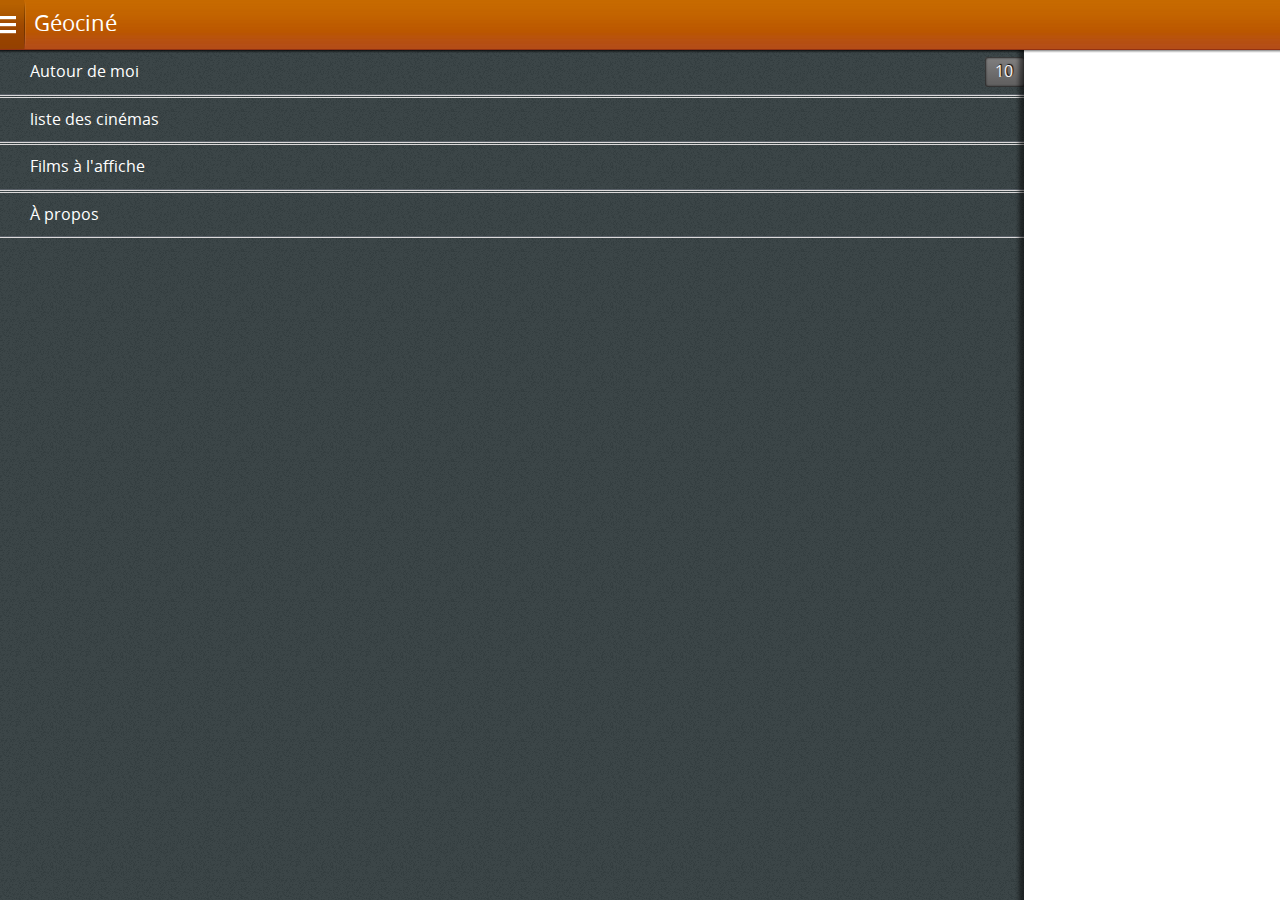
<file: index.html>
<!DOCTYPE html> 
<html>
<head>
	<meta charset='UTF-8'/>

	<meta http-equiv="Content-Type" content="text/html; charset=UTF-8" />

	<link rel="stylesheet" type="text/css" href="css/building-blocks/widgets/headers.css">
	<link rel="stylesheet" type="text/css" href="css/building-blocks/widgets/toolbars.css">
	<link rel="stylesheet" type="text/css" href="css/building-blocks/widgets/drawer/style.css">
<!-- 	<link rel="stylesheet" type="text/css" href="css/building-blocks/widgets/switches.css"> -->
	<link rel="stylesheet" type="text/css" href="css/building-blocks/widgets/lists/style.css">
	<link rel="stylesheet" type="text/css" href="css/building-blocks/fonts.css">
	<link rel='stylesheet' href='css/main.css'/>

	<style>
      html, body {
          margin: 0;
          padding: 0;
          font-size: 10px;
          background-color: #fff;
          height: 100%;
          width:100%;
          overflow-x: hidden;
        }
       h2.bb-docs {
          font-size: 1.8rem;
          font-family: "Open Sans", Sans-serif;
          font-weight: lighter;
          color: #666;
          margin: -0.1rem 0 0;
          background-color: #f5f5f5;
          padding: 0.4rem 0.4rem 0.4rem 3rem;
          border: solid 0.1rem #e8e8e8;
        }
        section[role="region"] {
          height: 100%; 
          font: 2.2rem/1em "Open Sans", Sans-serif;
        }
        div[role="main"] {
          background: url(images/dummy.png) no-repeat left top;
          height: -moz-calc(100% - 5rem); 
          overflow: hidden;
          position:absolute;
          width:100%;
          background:white;
		  display:block;
        }
        div[role="main"] p {
          margin: 2rem 2.5rem; 
        }

    </style>

    <title>GéoCiné</title>
    <meta name="description" content="Without description">
    <meta name="requires" content="None, optional other/toolbars/style.css">
    <meta name="target" content="div[role='main']">
</head>

<body role="application">
    <nav>
      <header>
        <menu type="toolbar">
        <!-- <a href="#"><span class="icon icon-add">add</span></a>
 -->      </menu>
        <h1>Menu</h1>
      </header>
      <div class="inner">
        <ul>
          <li><a href="#map" id="mapClick">Autour de moi <label>10</label></a></li>
          <li><a href="#theaters" id="theatersClick">liste des cinémas </a></li>
          <li><a href="#movies" id="moviesClick">Films à l'affiche</a></li>
          <li><a href="#about" id="aboutClick">À propos</a></li>
        </ul>
      </div>
      <!-- <div role="toolbar">
        <ul>
          <li><button class="update">Update</button></li>
        </ul>
        <ul class="end">
          <li><button class="search">Search</button></li>
        </ul>
      </div> -->
  </nav>

  <section role="region" id="mainPanel">
      <header>
        <a href="#" id="openPanel"><span class="icon icon-menu">menu</span></a>
        <h1>Géociné</h1>
      </header>

      <div role="main" id="mainContent">
      	
      	<section data-type="page" id="map">

        	 <div id="map_div"></div>
        	 
        	 <style>
        	 #map_div { 
        		width: 100%; 
        		height: 465px; 
        		//border:grey 1px solid;
        		background-color:grey;
        		position: absolute;
        	}
        	.wml-copyright { 
        		display: none; 
        	}
        	 </style>


        	<script type="text/javascript" src="http://tile.cloudmade.com/wml/0.4/web-maps-lite.js"></script>
        	<script type="text/javascript">//<![CDATA[
        		var cloudmade = new CM.Tiles.CloudMade.Web({key: '8ee2a50541944fb9bcedded5165f09d9', styleId: 997});
        		var map = new CM.Map('map_div', cloudmade);
        		
        		var maposition_icon = new CM.Icon();
        		maposition_icon.image = "img/pin_maposition.gif";
        		maposition_icon.iconSize = new CM.Size(35, 35);
        		maposition_icon.iconAnchor = new CM.Point(18,18);
        		var pincinema_icon = new CM.Icon();
        		pincinema_icon.image = "img/pin_cinema.png";
        		pincinema_icon.iconSize = new CM.Size(40, 40);
        		pincinema_icon.iconAnchor = new CM.Point(20,40);
        	</script>
	
        </section>

      	<section role="region" id="theaters">
      	  <h2 class="bb-docs">Cinémas proches</h2>
      	  <ul> 
      	  </ul>
        </section>

      	<section role="region" id="movies">
          <h2 class="bb-docs">Séances et films</h2>
          <ul>
          </ul>
      	</section>

      	<section role="region" id="about">
          <h2 class="bb-docs">À propos</h2>
          <p>Développé durant la FirefoxOS App Days à Paris le 26 Janvier 2013 par :</p>
          <p> &#9656; Malik Baba Aïssa</p>
          <p> &#9656; @rthur</p>
          <h2 class="bb-docs">Remerciements</h2>
          <p>Merci à la team FirefoxOS :)</p>
      	</section>

      </div>

<script src='js/libs/jquery.js'></script>
<script src='js/libs/underscore.js'></script>
<script src='js/libs/backbone.js'></script>

<script src='js/main.js'></script>
<script src='js/map.js'></script>

</body>
</html>
</file>
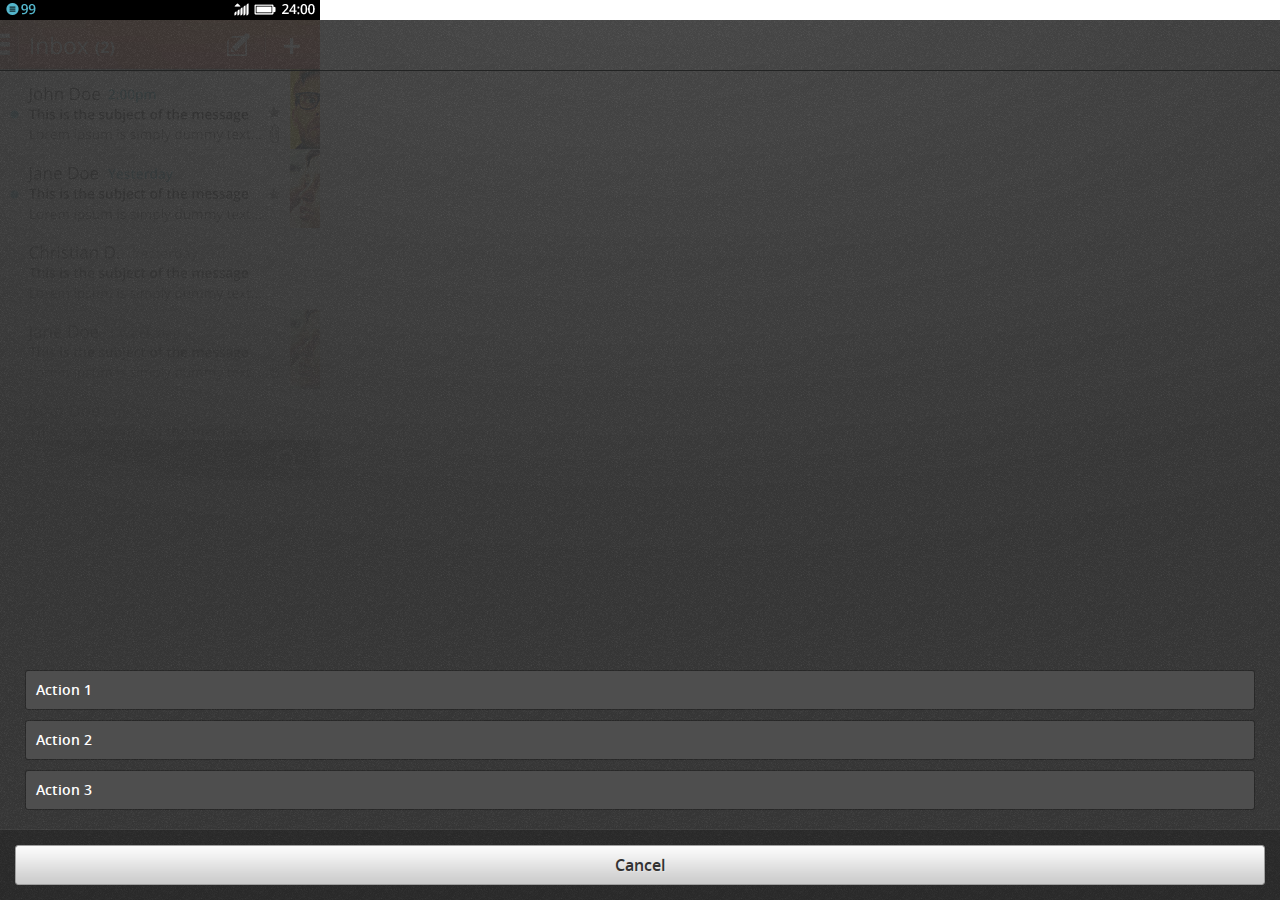
<file: css/building-blocks/menus_dialogs/action_menu/index.html>
<!DOCTYPE html>
<html>
<head>
  <meta charset="utf-8">

  <title>Action menu</title>
  <meta name="description" content="Presenting a list of actions related to the App content">
  <meta name="target" content="html">

  <link rel="stylesheet" href="../action_menu.css">

  <!--
  This <style> and <link> is only used for the example code, is no needed for the real case use
  -->
  <link rel="stylesheet" href="../../fonts.css">
  <style>
    html, body {
      margin: 0;
      padding: 0;
      font-size: 10px;
      background-color: #fff;
    }

    body {
      background: none;
    }

    html {
      background: url(images/dummy.png) no-repeat left top;
    }

    body[role="application"] form[role="dialog"] {
      top: 2rem;
    }
  </style>
</head>

<body role="application">

  <form role="dialog" onsubmit="return false;">
    <section>
      <h1>Title</h1>
    </section>
    <menu class="actions">
      <button>Action 1</button>
      <button>Action 2</button>
      <button>Action 3</button>
      <button>Cancel</button>
    </menu>
  </form>

</body>
</html>
</file>
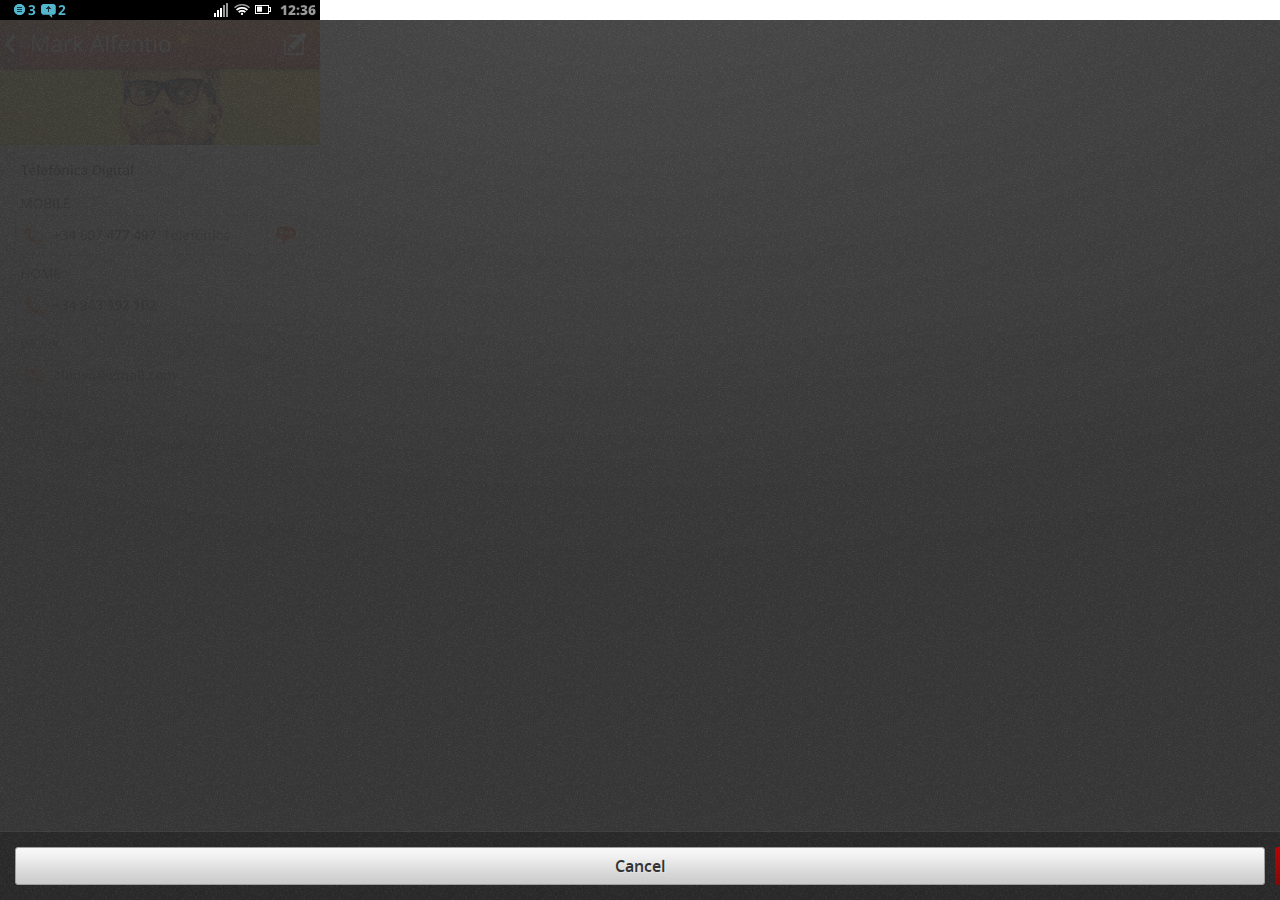
<file: css/building-blocks/menus_dialogs/confirm/index.html>
<!DOCTYPE html>
<html>
<head>
  <meta charset="utf-8">

  <title>Confirm</title>
  <meta name="description" content="Prompts user to take action">
  <meta name="target" content="html">

  <link rel="stylesheet" href="../confirm.css">

  <!--
  This <style> and <link> is only used for the example code, is no needed for the real case use
  -->
  <link rel="stylesheet" href="../../fonts.css">
  <style>
    html, body {
      margin: 0;
      padding: 0;
      font-size: 10px;
      background-color: #fff;
    }

    body {
      background: none;
    }

    html {
      background: url(images/dummy/default.png) no-repeat left top;
    }

    body[role="application"] form[role="dialog"] {
      top: 2rem;
    }
  </style>
</head>

<body role="application">

  <form role="dialog" onsubmit="return false;">
    <section>
      <h1>Confirmation</h1>
      <p>Are you sure you want to delete this contact?</p>
    </section>
    <menu>
      <button>Cancel</button>
      <button class="danger">Delete</button>
    </menu>
  </form>

</body>
</html>
</file>
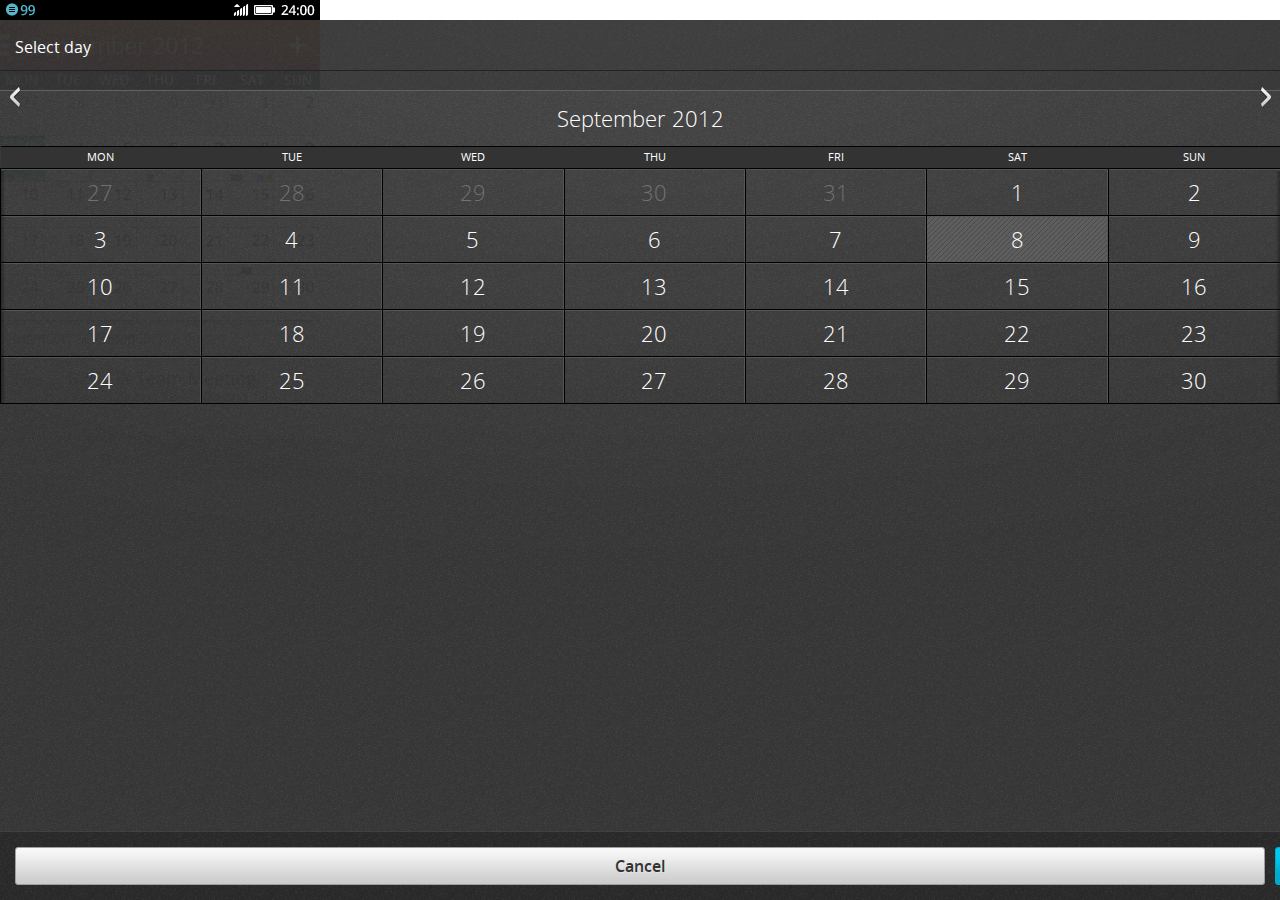
<file: css/building-blocks/menus_dialogs/date_selector/index.html>
<!DOCTYPE html>
<html>
<head>
  <meta charset="utf-8">

  <title>Date selector</title>
  <meta name="description" content="Provides a way for the user to select one of more values, usually from a Form interface">
  <meta name="target" content="html">

  <link rel="stylesheet" href="../date_selector.css">

  <!--
  This <style> and <link> is only used for the example code, is no needed for the real case use
  -->
  <link rel="stylesheet" href="../../fonts.css">
  <style>
    html, body {
      margin: 0;
      padding: 0;
      font-size: 10px;
      background-color: #fff;
    }

    body {
      background: none;
    }

    html {
      background: url(images/dummy.png) no-repeat left top;
    }

    form[role="dialog"] { top: 2rem; }
  </style>
</head>

<body role="application">

      <form role="dialog" onsubmit="return false;">
        <section class="calendar">
          <h1>Select day</h1>
          <button>Previous month</button>
          <button>next month</button>
          <table>
           <caption>September 2012</caption>
            <thead>
              <tr>
                <th scope="col">Mon</th>
                <th scope="col">Tue</th>
                <th scope="col">Wed</th>
                <th scope="col">Thu</th>
                <th scope="col">Fri</th>
                <th scope="col">Sat</th>
                <th scope="col">Sun</th>
              </tr>
            </thead>
            <tbody>
              <tr>
                <td class="past">
                  <label>
                    <input type="radio" name="day">
                    <span>27</span>
                  </label>
                </td>
                <td class="past">
                  <label>
                    <input type="radio" name="day">
                    <span>28</span>
                  </label>
                </td>
                <td class="past">
                  <label>
                    <input type="radio" name="day">
                    <span>29</span>
                  </label>
                </td>
                <td class="past">
                  <label>
                    <input type="radio" name="day">
                    <span>30</span>
                  </label>
                </td>
                <td class="past">
                  <label>
                    <input type="radio" name="day">
                    <span>31</span>
                  </label>
                </td>
                <td>
                  <label>
                    <input type="radio" name="day">
                    <span>1</span>
                  </label>
                </td>
                <td>
                  <label>
                    <input type="radio" name="day">
                    <span>2</span>
                  </label>
                </td>
              </tr>
              <tr>
                <td>
                  <label>
                    <input type="radio" name="day">
                    <span>3</span>
                  </label>
                </td>
                <td>
                  <label>
                    <input type="radio" name="day">
                    <span>4</span>
                  </label>
                </td>
                <td>
                  <label>
                    <input type="radio" name="day">
                    <span>5</span>
                  </label>
                </td>
                <td>
                  <label>
                    <input type="radio" name="day">
                    <span>6</span>
                  </label>
                </td>
                <td>
                  <label>
                    <input type="radio" name="day">
                    <span>7</span>
                  </label>
                </td>
                <td class="today">
                  <label>
                    <input type="radio" name="day">
                    <span>8</span>
                  </label>
                </td>
                <td>
                  <label>
                    <input type="radio" name="day">
                    <span>9</span>
                  </label>
                </td>
              </tr>
              <tr>
                <td>
                  <label>
                    <input type="radio" name="day">
                    <span>10</span>
                  </label>
                </td>
                <td>
                  <label>
                    <input type="radio" name="day">
                    <span>11</span>
                  </label>
                </td>
                <td>
                  <label>
                    <input type="radio" name="day">
                    <span>12</span>
                  </label>
                </td>
                <td>
                  <label>
                    <input type="radio" name="day">
                    <span>13</span>
                  </label>
                </td>
                <td>
                  <label>
                    <input type="radio" name="day">
                    <span>14</span>
                  </label>
                </td>
                <td>
                  <label>
                    <input type="radio" name="day">
                    <span>15</span>
                  </label>
                </td>
                <td>
                  <label>
                    <input type="radio" name="day">
                    <span>16</span>
                  </label>
                </td>
              </tr>
              <tr>
                <td>
                  <label>
                    <input type="radio" name="day">
                    <span>17</span>
                  </label>
                </td>
                <td>
                  <label>
                    <input type="radio" name="day">
                    <span>18</span>
                  </label>
                </td>
                <td>
                  <label>
                    <input type="radio" name="day">
                    <span>19</span>
                  </label>
                </td>
                <td>
                  <label>
                    <input type="radio" name="day">
                    <span>20</span>
                  </label>
                </td>
                <td>
                  <label>
                    <input type="radio" name="day">
                    <span>21</span>
                  </label>
                </td>
                <td>
                  <label>
                    <input type="radio" name="day">
                    <span>22</span>
                  </label>
                </td>
                <td>
                  <label>
                    <input type="radio" name="day">
                    <span>23</span>
                  </label>
                </td>
              </tr>
              <tr>
                <td>
                  <label>
                    <input type="radio" name="day">
                    <span>24</span>
                  </label>
                </td>
                <td>
                  <label>
                    <input type="radio" name="day">
                    <span>25</span>
                  </label>
                </td>
                <td>
                  <label>
                    <input type="radio" name="day">
                    <span>26</span>
                  </label>
                </td>
                <td>
                  <label>
                    <input type="radio" name="day">
                    <span>27</span>
                  </label>
                </td>
                <td>
                  <label>
                    <input type="radio" name="day">
                    <span>28</span>
                  </label>
                </td>
                <td>
                  <label>
                    <input type="radio" name="day">
                    <span>29</span>
                  </label>
                </td>
                <td>
                  <label>
                    <input type="radio" name="day">
                    <span>30</span>
                  </label>
                </td>
              </tr>
            </tbody>
          </table>
        </section>

        <menu>
          <button>Cancel</button>
          <button class="recommend">Action</button>
        </menu>
      </form>

</body>
</html>
</file>
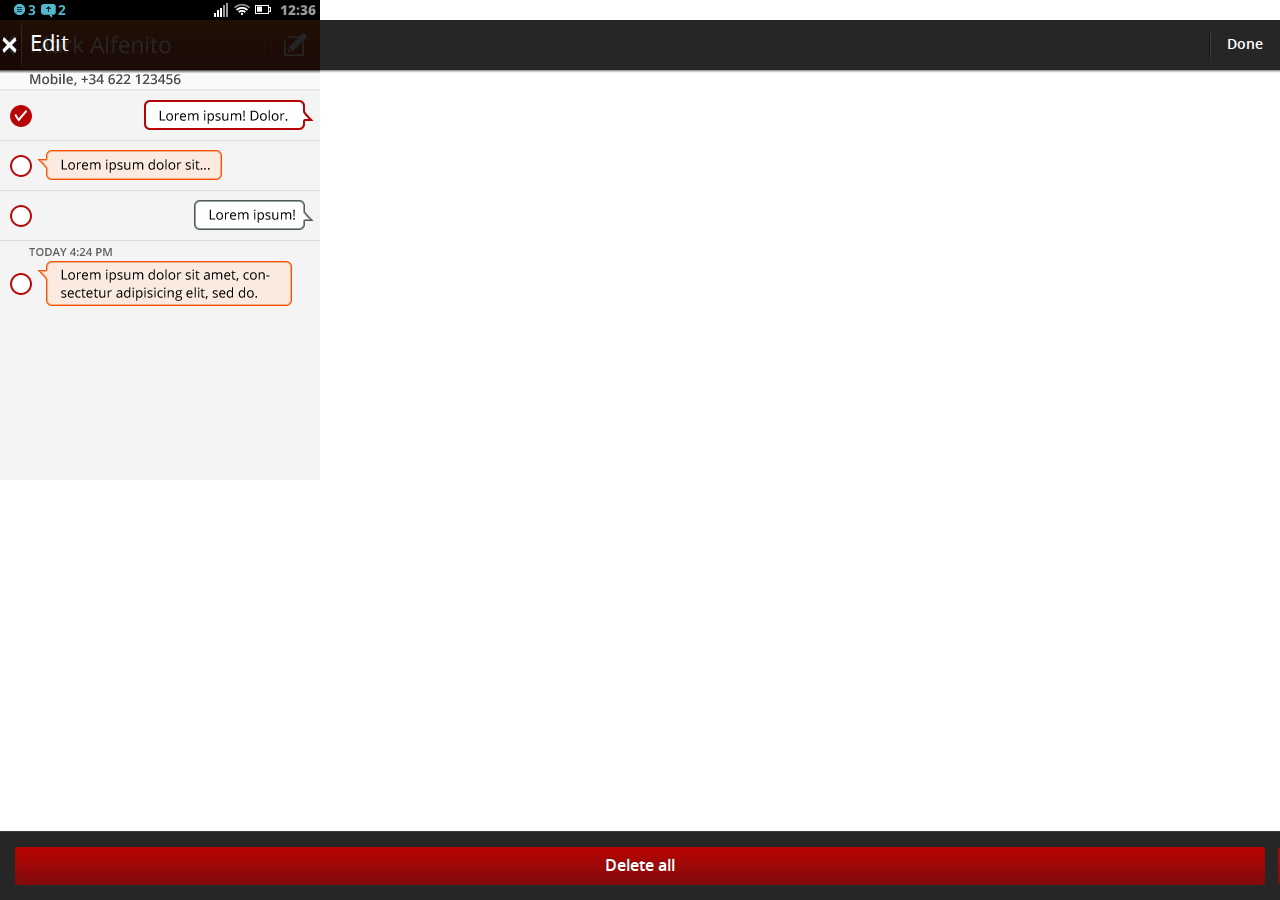
<file: css/building-blocks/menus_dialogs/edit_mode/index.html>
<!DOCTYPE html>
<html>
<head>
  <meta charset="utf-8">

  <title>Edit mode</title>
  <meta name="description" content="Starts an edition mode for adding or removing items">
  <meta name="target" content="html">

  <link rel="stylesheet" href="../edit_mode.css">

  <!--
  This <style> and <link> is only used for the example code, is no needed for the real case use
  -->
  <link rel="stylesheet" href="../../fonts.css">
  <style>
    html, body {
      margin: 0;
      padding: 0;
      font-size: 10px;
      background-color: #fff;
    }

    body {
      background: none;
    }

    html {
      background: url(images/dummy.png) no-repeat left top;
    }

    body[role="application"] form[role="dialog"] {
      top: 2rem;
    }
  </style>
</head>

<body role="application">
  <form role="dialog" class="edit" onsubmit="return false;">
    <section>
      <header>
        <button><span class="icon icon-close">close</span></button>
        <menu type="toolbar">
          <button>done</button>
        </menu>
        <h1>Edit</h1>
      </header>
    </section>
    <menu>
      <button class="danger">Delete all</button>
      <button class="danger">Delete selected</button>
    </menu>
  </form>

</body>
</html>
</file>
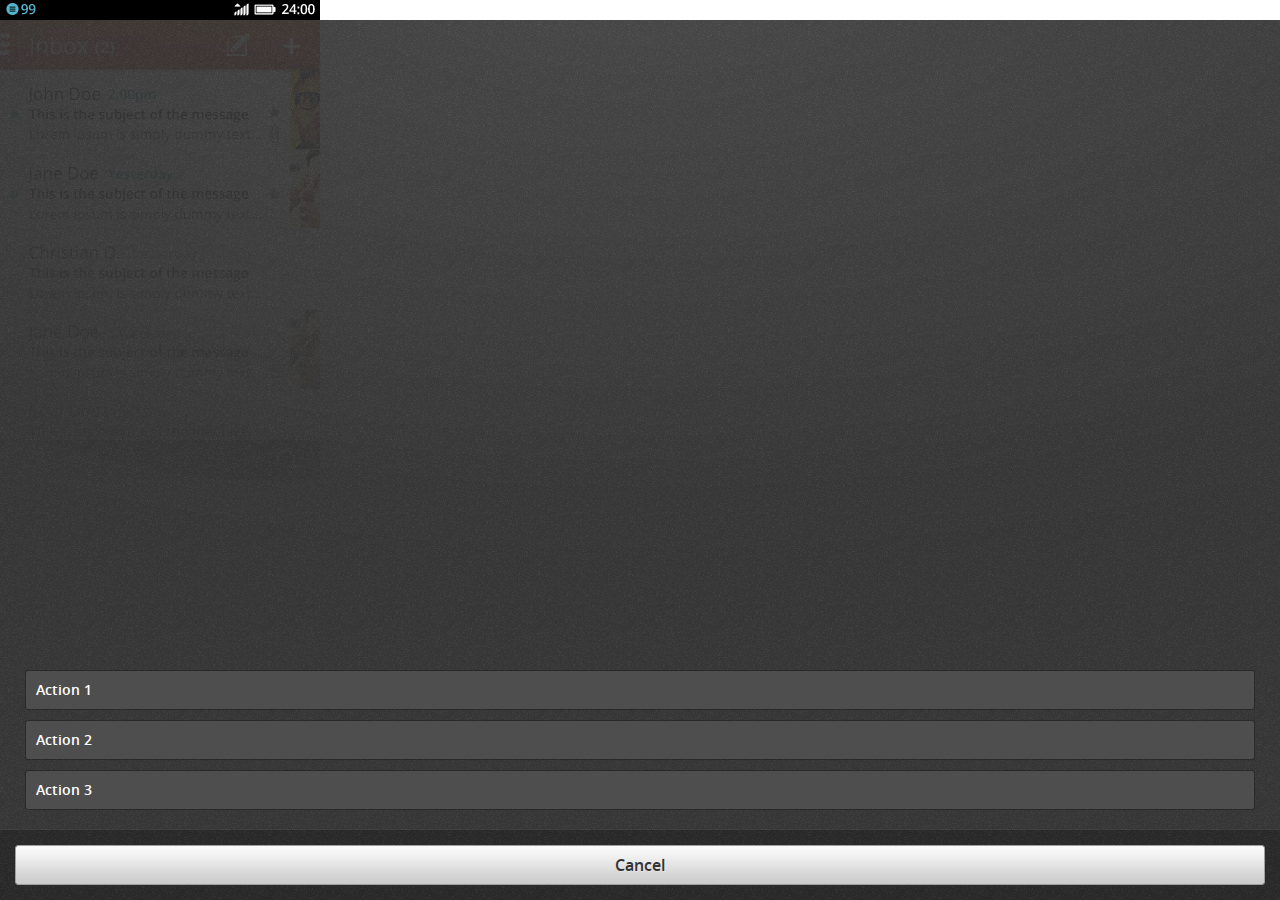
<file: css/building-blocks/menus_dialogs/object_menu/index.html>
<!DOCTYPE html>
<html>
<head>
  <meta charset="utf-8">

  <title>Object menu</title>
  <meta name="description" content="Directly manipulating objects without having to open them and navigate deeper into the hierarchy">
  <meta name="target" content="html">

  <link rel="stylesheet" href="../object_menu.css">

  <!--
  This <style> and <link> is only used for the example code, is no needed for the real case use
  -->
  <link rel="stylesheet" href="../../fonts.css">
  <style>
    html, body {
      margin: 0;
      padding: 0;
      font-size: 10px;
      background-color: #fff;
    }

    body {
      background: none;
    }

    html {
      background: url(images/dummy.png) no-repeat left top;
    }

    body[role="application"] form[role="dialog"] {
      top: 2rem;
    }
  </style>
</head>

<body role="application">

  <form role="dialog" onsubmit="return false;">
    <menu class="actions">
      <button>Action 1</button>
      <button>Action 2</button>
      <button>Action 3</button>
      <button>Cancel</button>
    </menu>
  </form>

</body>
</html>
</file>
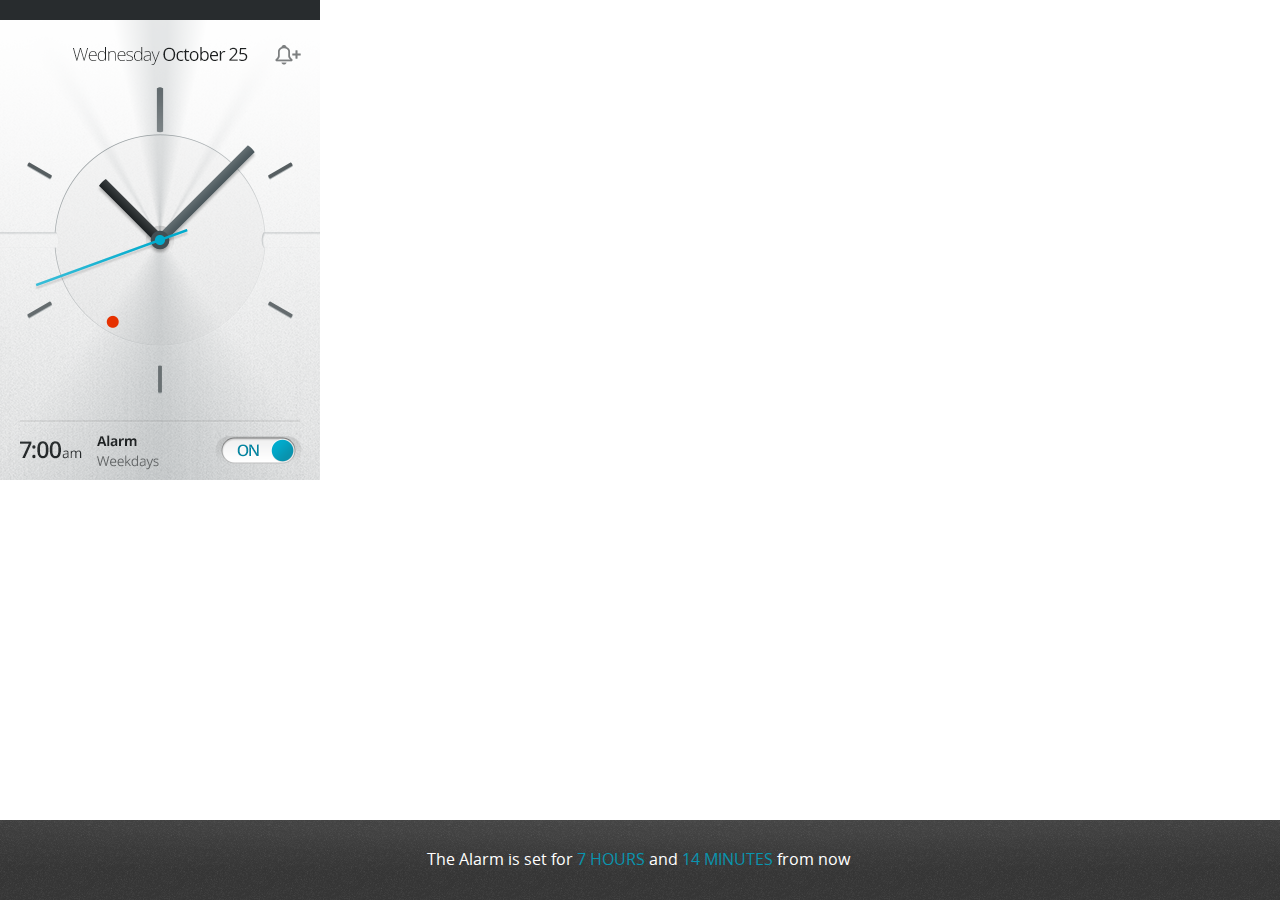
<file: css/building-blocks/menus_dialogs/status/index.html>
<!DOCTYPE html>
<html>
<head>
  <meta charset="utf-8">

  <title>Status</title>
  <meta name="description" content="Most common used after Multi-Select edit, to confirm user action, and optional provide 'Undo' input">
  <meta name="target" content="html">

  <link rel="stylesheet" href="../status.css">

  <!--
  This <style> and <link> is only used for the example code, is no needed for the real case use
  -->
  <link rel="stylesheet" href="../../fonts.css">
  <style>
    html, body {
      margin: 0;
      padding: 0;
      font-size: 10px;
      background-color: #fff;
    }

    body {
      background: none;
    }

    html {
      background: url(images/dummy.png) no-repeat left top;
    }
  </style>
</head>

<body role="application">

  <section role="status">
    <p>The Alarm is set for <strong>7 hours</strong> and <strong>14 minutes</strong> from now</p>
  </section>

</body>
</html>
</file>
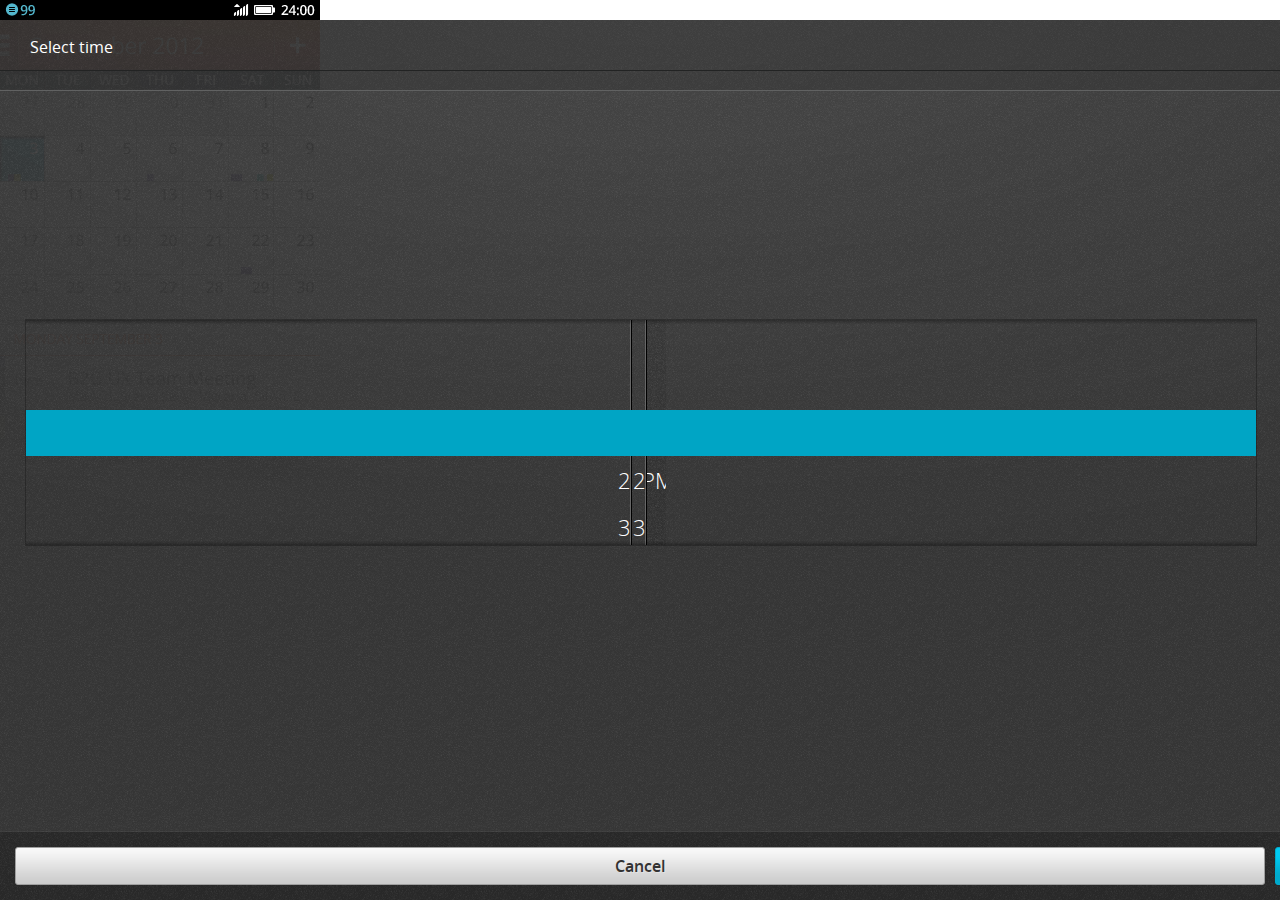
<file: css/building-blocks/menus_dialogs/time_selector/index.html>
<!DOCTYPE html>
<html>
<head>
<meta charset="utf-8">

  <title>Time selector</title>
  <meta name="description" content="Provides a way for the user to select one of more values, usually from a Form interface">
  <meta name="target" content="html">

  <link rel="stylesheet" href="../time_selector.css">

  <!--
  This <style> and <link> is only used for the example code, is no needed for the real case use
  -->
  <link rel="stylesheet" href="../../fonts.css">
  <style>
    html, body {
      margin: 0;
      padding: 0;
      font-size: 10px;
      background-color: #fff;
    }

    body {
      background: none;
    }

    html {
      background: url(images/dummy.png) no-repeat left top;
    }

    body[role="application"] form[role="dialog"] {
      top: 2rem;
    }
  </style>
</head>

<body role="application">

  <form role="dialog" onsubmit="return false;">
    <h1>Select time</h1>
    <section role="spinbutton">
      <p>
        <span style="background-image: -moz-element(#hours);"></span>
        <span style="background-image: -moz-element(#minutes);"></span>
        <span style="background-image: -moz-element(#mode);"></span>
      </p>
      <div>
        <ol id="hours" role="listbox">
          <li role="option"><a href="#">1</a></li>
          <li role="option"><a href="#">2</a></li>
          <li role="option"><a href="#">3</a></li>
          <li role="option"><a href="#">4</a></li>
          <li role="option"><a href="#">5</a></li>
          <li role="option"><a href="#">6</a></li>
          <li role="option"><a href="#">7</a></li>
          <li role="option"><a href="#">8</a></li>
          <li role="option"><a href="#">9</a></li>
          <li role="option"><a href="#">10</a></li>
          <li role="option"><a href="#">11</a></li>
          <li role="option"><a href="#">12</a></li>
        </ol>
      </div>
      <div>
        <ol id="minutes" role="listbox">
          <li role="option"><a href="#">1</a></li>
          <li role="option"><a href="#">2</a></li>
          <li role="option"><a href="#">3</a></li>
          <li role="option"><a href="#">4</a></li>
          <li role="option"><a href="#">5</a></li>
          <li role="option"><a href="#">6</a></li>
          <li role="option"><a href="#">7</a></li>
          <li role="option"><a href="#">8</a></li>
          <li role="option"><a href="#">9</a></li>
          <li role="option"><a href="#">10</a></li>
          <li role="option"><a href="#">11</a></li>
          <li role="option"><a href="#">12</a></li>
        </ol>
      </div>
      <div class="mode">
        <ul id="mode" role="listbox">
          <li role="option"><a href="#">AM</a></li>
          <li role="option"><a href="#">PM</a></li>
        </ul>
      </div>
    </section>
    <menu>
      <button>Cancel</button>
      <button class="recommend">Action</button>
    </menu>
  </form>

</body>
</html>
</file>
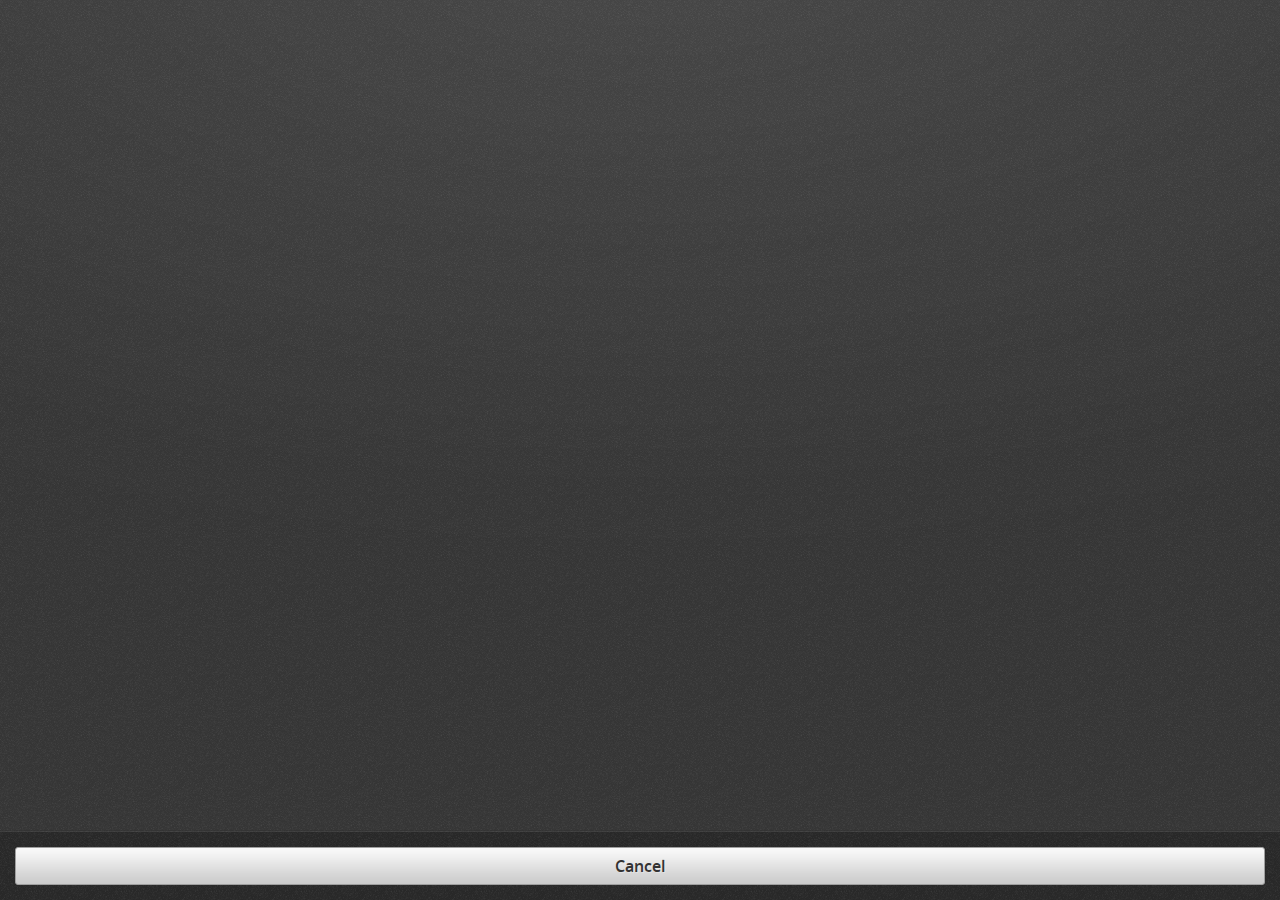
<file: css/building-blocks/menus_dialogs/value_selector/index.html>
<!DOCTYPE html>
<html>
<head>
  <meta charset="utf-8">

  <title>Value selector, single selection</title>
  <meta name="description" content="Provides a way for the user to select one of more values, usually from a Form interfac">

  <link rel="stylesheet" href="../value_selector.css">

  <!--
  This <style> and <link> is only used for the example code, is no needed for the real case use
  -->
  <link rel="stylesheet" href="../../fonts.css">
  <style>
    html, body {
      margin: 0;
      padding: 0;
      font-size: 10px;
      background-color: #fff;
    }

    body {
      background: none;
    }
  </style>
</head>

<body role="application">

  <form role="dialog" onsubmit="return false;">
    <section>
      <h1>Choose social network</h1>
      <ul role="listbox">
        <li role="option">
          <label for="option1">
            <input type="radio" name="option" id="option1">
            <span>Twitter</span>
          </label>
        </li>
        <li role="option">
          <label for="option2">
            <input type="radio" name="option" id="option2">
            <span>Facebook</span>
          </label>
        </li>
      </ul>
    </section>
    <menu>
      <button class="full">Cancel</button>
    </menu>
  </form>

</body>
</html>
</file>
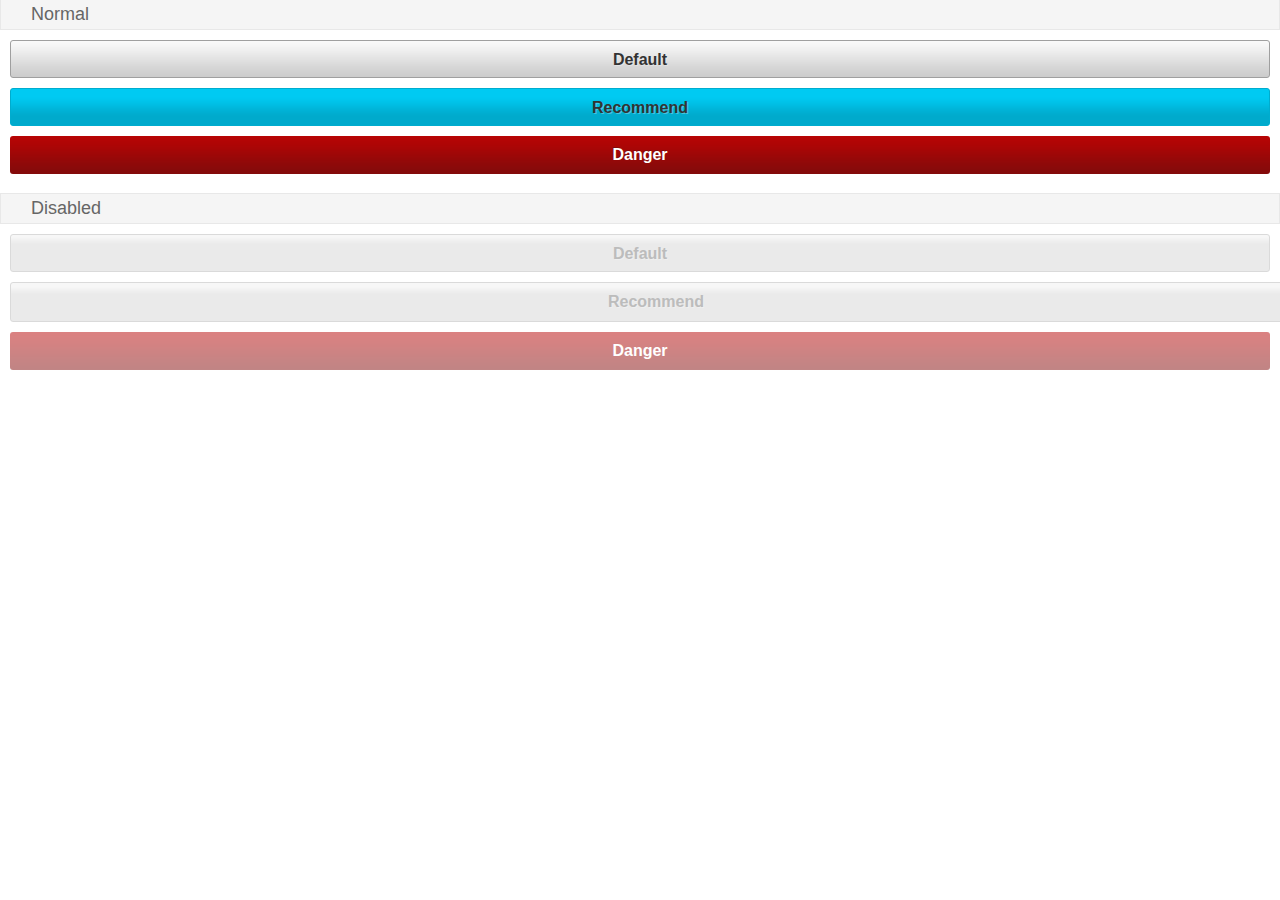
<file: css/building-blocks/widgets/buttons/index.html>
<!DOCTYPE html>
<html>
<head>
  <meta charset="utf-8">

  <title>Buttons</title>
  <meta name="description" content="You can use button tag or also anchor tag with role button">

  <link rel="stylesheet" href="../buttons.css">

  <!--
    - This <style> and <link> is only used for the example preview,
    - it isn't needed for the real use case.
    -->
  <style>
    html, body {
      margin: 0;
      padding: 0;
      font-size: 10px;
      background-color: #fff;
    }

    h2.bb-docs {
      font-size: 1.8rem;
      font-family: "Open Sans", Sans-serif;
      font-weight: lighter;
      color: #666;
      margin: -0.1rem 0 0;
      background-color: #f5f5f5;
      padding: 0.4rem 0.4rem 0.4rem 3rem;
      border: solid 0.1rem #e8e8e8;
    }

    div.bb-docs {
      padding: 1rem;
    }

    body[role="application"] > [role="region"] {
      height: 100%;
      position: relative;
    }
  </style>
</head>
<body role="application">
  <h2 class="bb-docs">Normal</h2>
  <div class="bb-docs">
    <button>Default</button>
    <button class="recommend">Recommend</button>
    <button class="danger">Danger</button>
   </div>

  <h2 class="bb-docs">Disabled</h2>
  <div class="bb-docs">
    <button disabled>Default</button>
    <a href="#" role="button" aria-disabled="true" class="recommend">Recommend</a>
    <button disabled class="danger">Danger</button>
  </div>
</body>
</html>
</file>
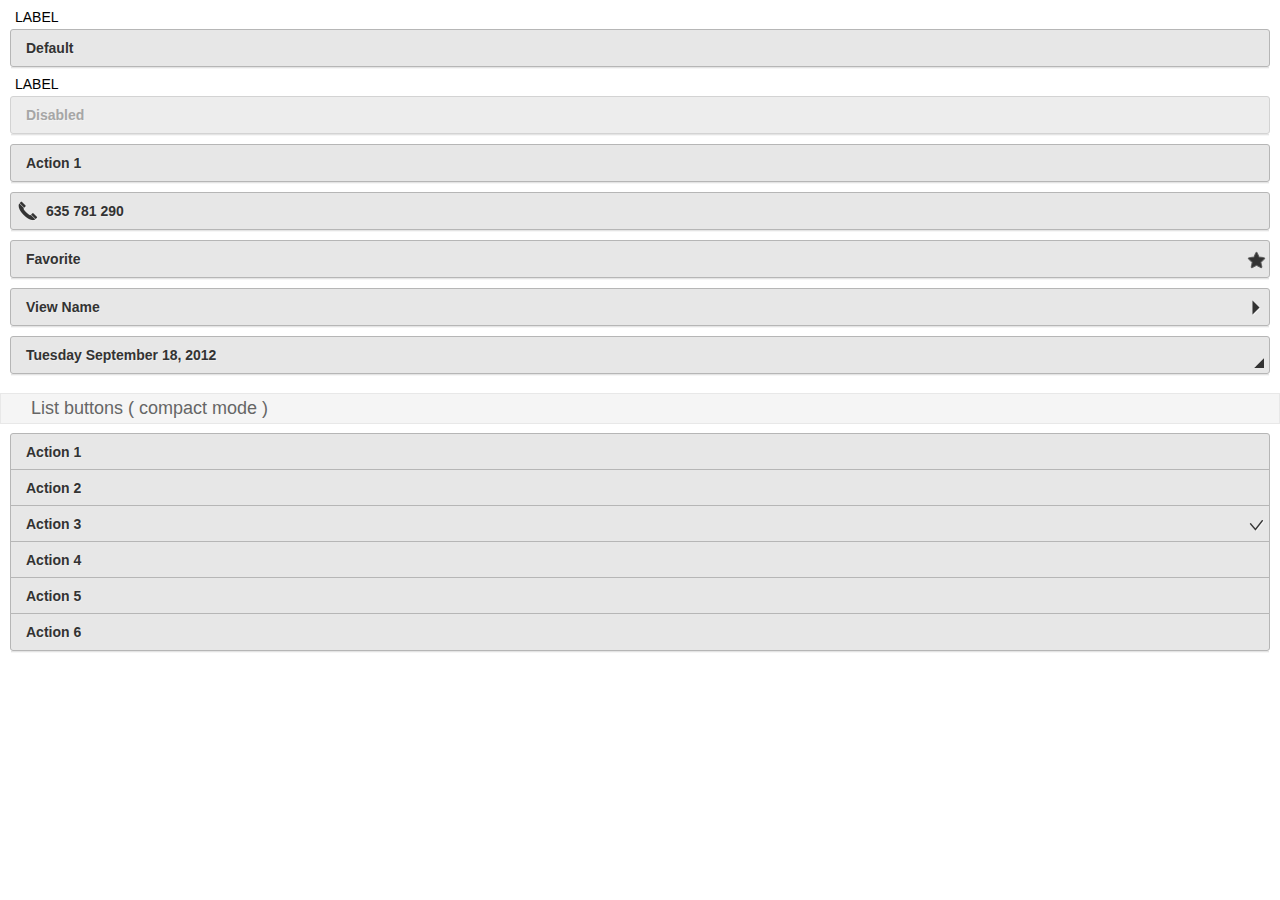
<file: css/building-blocks/widgets/buttons_list/index.html>
<!DOCTYPE html>
<html>
<head>
  <meta charset="utf-8">

  <title>Buttons List</title>
  <meta name="description" content="You can use button tag or also anchor tag with role button">
  <meta name="target" content="html">

  <link rel="stylesheet" href="../buttons_list.css">

  <!--
    - This <style> and <link> is only used for the example preview,
    - it isn't needed for the real use case.
    -->
  <style>
    html, body {
      margin: 0;
      padding: 0;
      font-size: 10px;
      background-color: #fff;
    }

    body {
    	background: transparent;
    }

    h2.bb-docs {
      font-size: 1.8rem;
      font-family: "Open Sans", Sans-serif;
      font-weight: lighter;
      color: #666;
      margin: -0.1rem 0 0;
      background-color: #f5f5f5;
      padding: 0.4rem 0.4rem 0.4rem 3rem;
      border: solid 0.1rem #e8e8e8;
    }

    div.bb-docs {
      padding: 1rem;
    }

    body[role="application"] > [role="region"] {
      height: 100%;
      position: relative;
    }
  </style>
</head>
<body role="application">
  <div class="bb-docs">
    <ul class="buttons-list">
      <li>
        <label>Label</label>
        <button>Default</button>
      </li>
      <li>
        <label>Label</label>
        <button disabled="disabled">Disabled</button>
      </li>
      <li>
        <button>
          Action 1
        </button>
      </li>
      <li>
        <button>
          <span class="call"></span>
          635 781 290
        </button>
      </li>
      <li>
        <button>
          <span class="end favorite"></span>
          Favorite
        </button>
      </li>
      <li>
        <button>
          <span class="end goto"></span>
          View Name
        </button>
      </li>
      <li>
        <button>
          <span class="end launch"></span>
            Tuesday September 18, 2012
        </button>
      </li>
    </ul>
  </div>

  <h2 class="bb-docs">List buttons ( compact mode )</h2>
  <div class="bb-docs">
    <ul class="buttons-list compact">
      <li><button>Action 1</button></li>
      <li><button>Action 2</button></li>
      <li>
        <button>
          <span class="end tick"></span>
          Action 3
        </button>
      </li>
      <li><button>Action 4</button></li>
      <li><button>Action 5</button></li>
      <li><button>Action 6</button></li>
    </ul>
  </div>
</body>
</html>
</file>
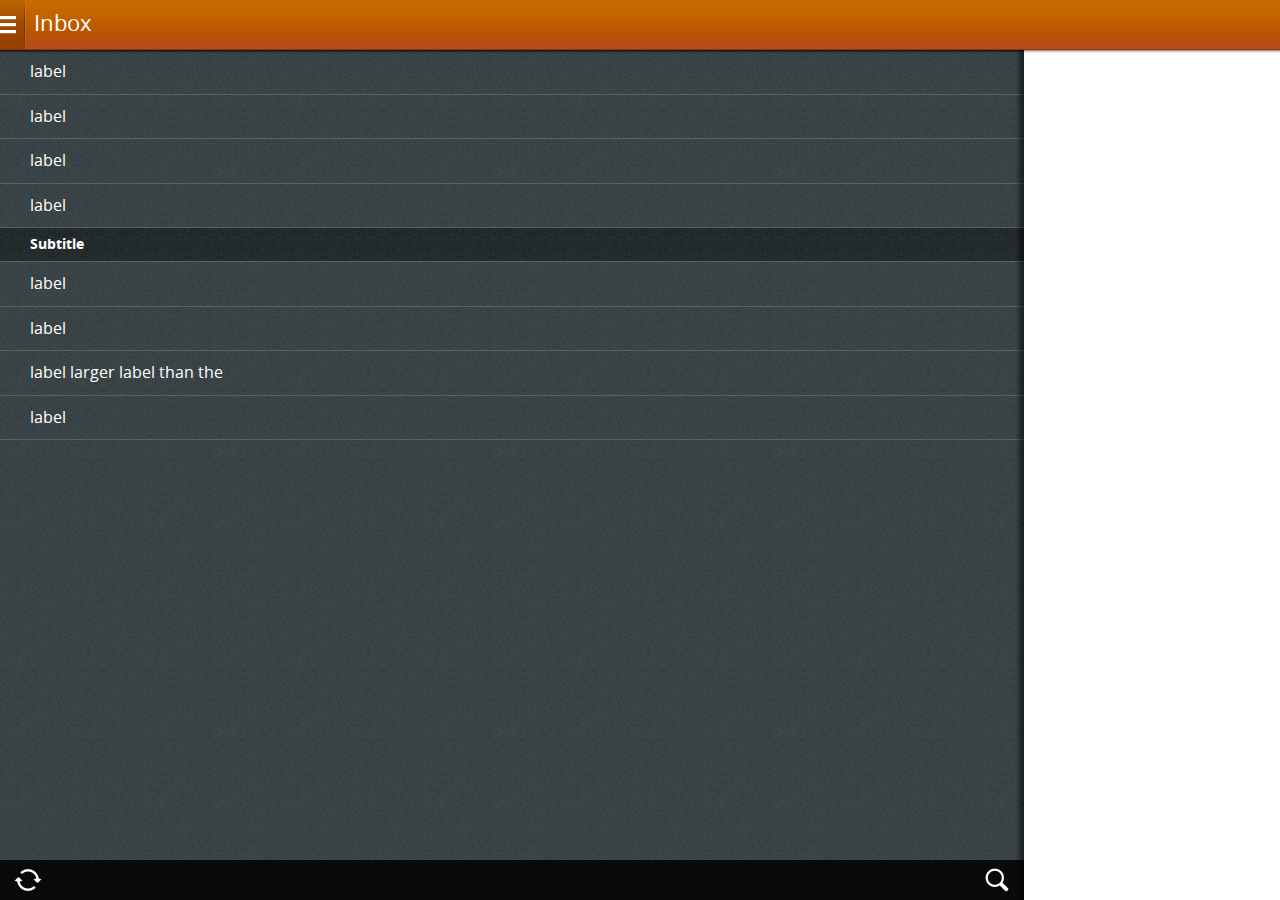
<file: css/building-blocks/widgets/drawer/index.html>
<!DOCTYPE html>
<html>
<head>
  <meta charset="utf-8"> 
  <link rel="stylesheet" href="../toolbars.css">
  <link rel="stylesheet" href="../headers.css">
  <link rel="stylesheet" href="style.css">

  <!--
      This <style> and <link> is only used for the example code, is no needed for the real case use
    -->
  <link rel="stylesheet" href="../../fonts.css">
    <style>
      html, body {
          margin: 0;
          padding: 0;
          font-size: 10px;
          background-color: #fff;
          height: 100%;
          overflow-x: hidden;
        }
       h2.bb-docs {
          font-size: 1.8rem;
          font-family: "Open Sans", Sans-serif;
          font-weight: lighter;
          color: #666;
          margin: -0.1rem 0 0;
          background-color: #f5f5f5;
          padding: 0.4rem 0.4rem 0.4rem 3rem;
          border: solid 0.1rem #e8e8e8;
        }
        section[role="region"] {
          height: 100%; 
          font: 2.2rem/1em "Open Sans", Sans-serif;
        }
        div[role="main"] {
          background: url(images/dummy.png) no-repeat left top;
          height: -moz-calc(100% - 5rem); 
          overflow: hidden;
        }
        div[role="main"] p {
          margin: 2rem 2.5rem; 
        }

    </style>

    <script type="text/javascript">
      document.addEventListener("DOMContentLoaded", function(){

        document.querySelector("body > section > header > a").addEventListener("click", function(){
          var region = document.querySelector("body > section");

          if ( region.getAttribute("data-state") == "drawer" ) {
              region.setAttribute("data-state", "none");

          } else {
              region.setAttribute("data-state", "drawer");
          }

        });

      });
    </script>
    <title>Drawer</title>
    <meta name="description" content="Without description">
    <meta name="requires" content="None, optional other/toolbars/style.css">
    <meta name="target" content="div[role='main']">
</head>

<body role="application">
    <nav>
      <header>
        <menu type="toolbar">
         <a href="#"><span class="icon icon-add">add</span></a>
      </menu>
        <h1>Title <em>(9)</em></h1>
      </header>
      <div class="inner">
        <ul>
          <li><a href="#">label</a></li>
          <li><a href="#">label</a></li>
          <li><a href="#">label</a></li>
          <li><a href="#">label</a></li>
        </ul>
        <h2>Subtitle</h2>
        <ul>
          <li><a href="#">label</a></li>
          <li><a href="#">label</a></li>
          <li><a href="#">label larger label than the </a></li>
          <li><a href="#">label</a></li>
        </ul>
      </div>
      <div role="toolbar">
        <ul>
          <li><button class="update">Update</button></li>
        </ul>
        <ul class="end">
          <li><button class="search">Search</button></li>
        </ul>
      </div>
  </nav>

  <section role="region">
    <header>
      <a href="#"><span class="icon icon-menu">menu</span></a>
      <h1>Inbox</h1>
    </header>

    <div role="main">
    </div>
  </section>


</body>
</html>
</file>
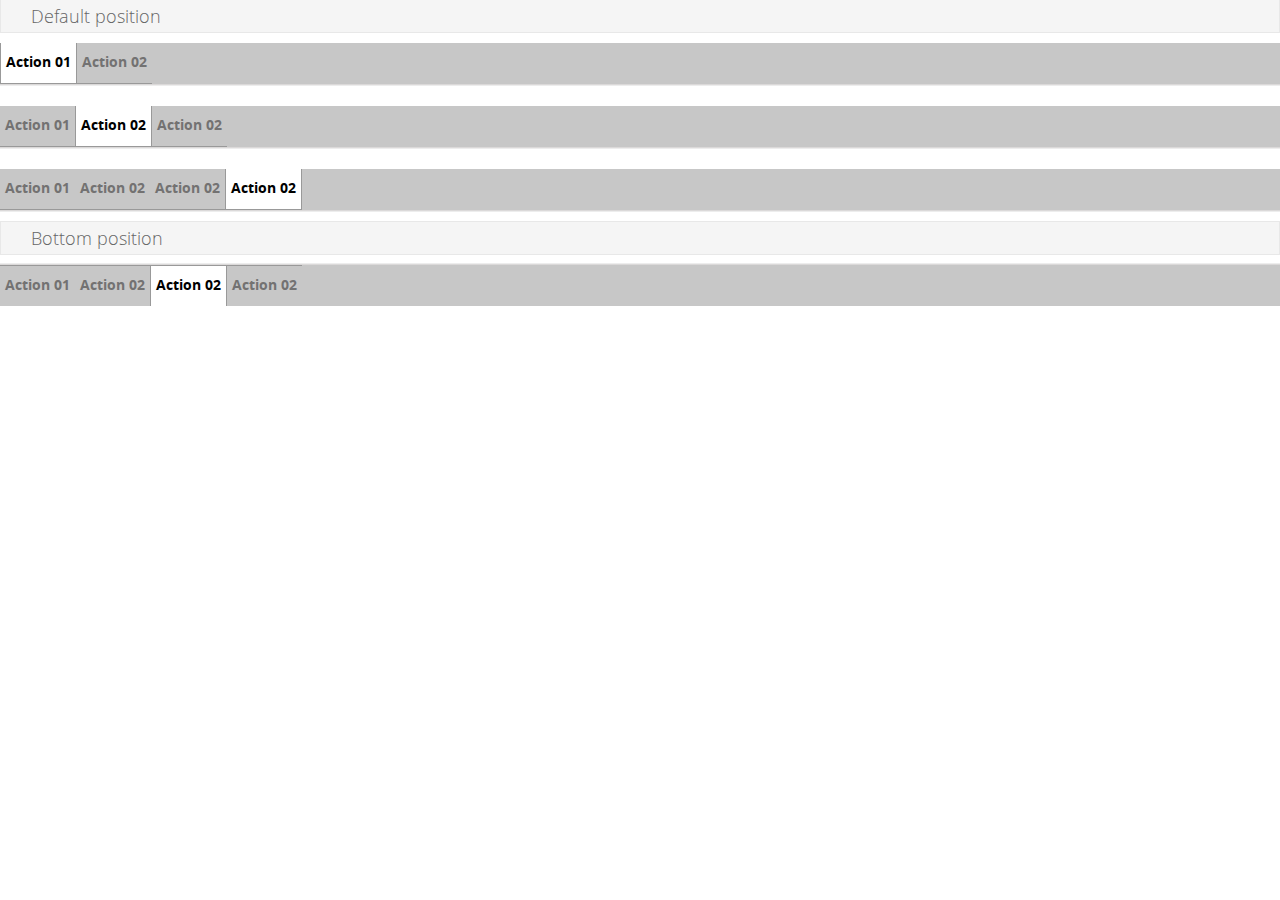
<file: css/building-blocks/widgets/filters/index.html>
<!DOCTYPE html>
<html>
<head>
  <meta charset="utf-8">
  <link rel="stylesheet" href="style.css">

  <!--
    This <style> and <link> is only used for the example code, is no needed for the real case use
  -->
  <link rel="stylesheet" href="../../fonts.css">
  <style>
 html, body {
          margin: 0;
          padding: 0;
          font-size: 10px;
          background-color: #fff;
        }
        body { background: none; }
       h2.bb-docs {
          font-size: 1.8rem;
          font-family: "Open Sans", Sans-serif;
          font-weight: lighter;
          color: #666;
          margin: -1px 0 0;
          background-color: #f5f5f5;
          padding: 0.4rem 0.4rem 0.4rem 3rem;
          border: solid 1px #e8e8e8;
        }
      body[role="application"] ul[role="tablist"].filter { margin: 10px 0; }
  </style>

  <title>Filters</title>
  <meta name="description" content="Filters can be used to enable the user to view a single set of data in a different lens">
  <meta name="requires" content="None">
  <meta name="target" content="html">  
</head>
<body role="application">
  <section role="region">

    <h2 class="bb-docs">Default position</h2>
    <ul role="tablist" class="filter" data-items="2">
      <li role="tab" aria-selected="true"><a href="#">Action 01</a></li>
      <li role="tab"><a href="#">Action 02</a></li>
    </ul>

    <ul role="tablist" class="filter" data-items="3">
      <li role="tab" ><a href="#">Action 01</a></li>
      <li role="tab" aria-selected="true"><a href="#">Action 02</a></li>
      <li role="tab"><a href="#">Action 02</a></li>
    </ul>

    <ul role="tablist" class="filter" data-items="4">
      <li role="tab"><a href="#">Action 01</a></li>
      <li role="tab"><a href="#">Action 02</a></li>
      <li role="tab"><a href="#">Action 02</a></li>
      <li role="tab" aria-selected="true"><a href="#">Action 02</a></li>
    </ul>

    <h2 class="bb-docs">Bottom position</h2>

     <ul role="tablist" class="filter bottom" data-items="4">
      <li role="tab"><a href="#">Action 01</a></li>
      <li role="tab"><a href="#">Action 02</a></li>
      <li role="tab" aria-selected="true"><a href="#">Action 02</a></li>
      <li role="tab"><a href="#">Action 02</a></li>
    </ul>

  </section>
</body>
</html>
</file>
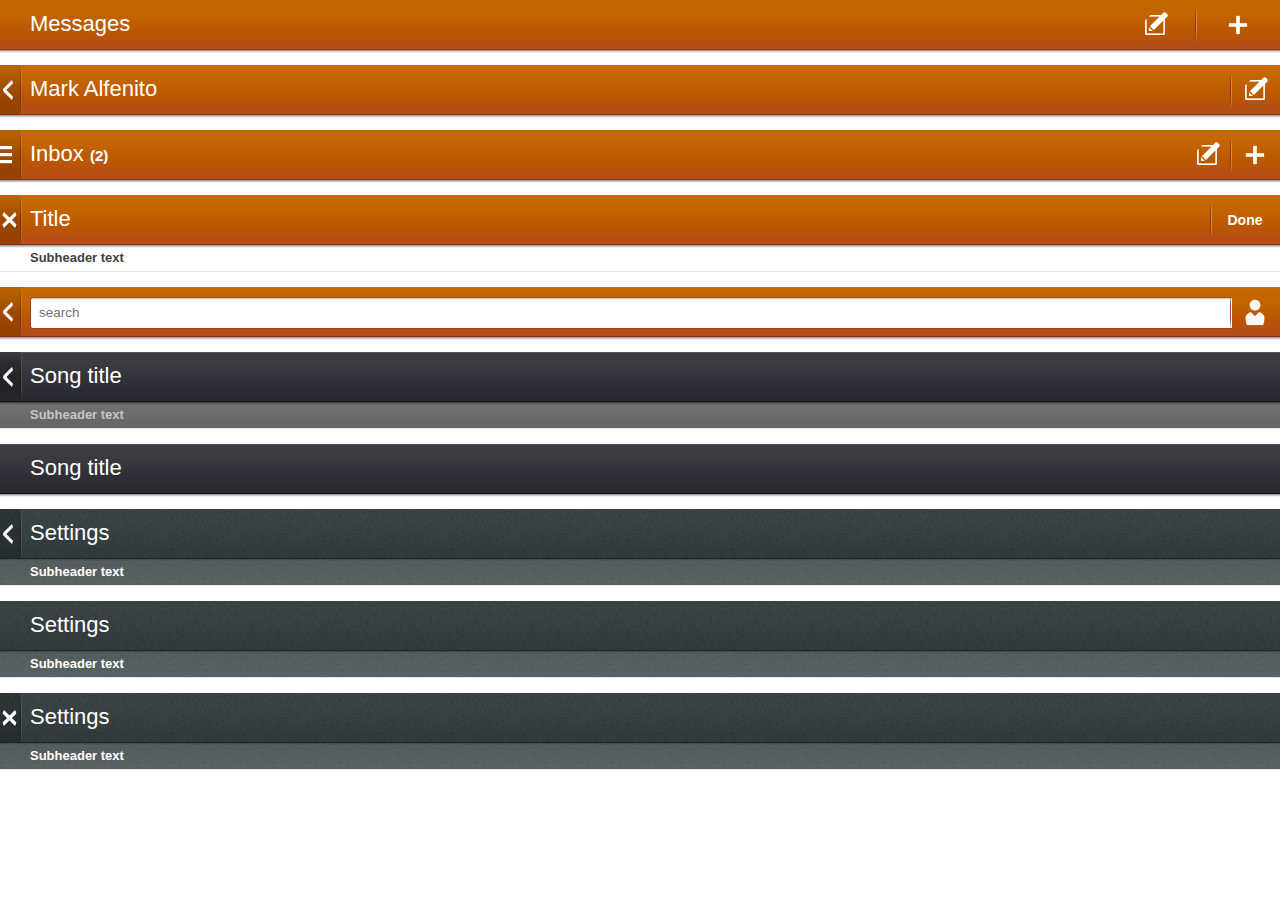
<file: css/building-blocks/widgets/headers/index.html>
<!DOCTYPE html>
<html>
<head>
  <meta charset="utf-8">
  <title>Headers</title>
  <meta name="description" content="Providing top-level navigation and inputs for the active view">
  <!--
    - This <style> and <link> is only used for the example preview,
    - it isn't needed for the real use case.
    -->
  <link rel="stylesheet" href="../headers.css">
  <style type="text/css">
    html, body {
      margin: 0;
      padding: 0;
      font-size: 10px;
      background-color: #fff;
    }
    body {
      background: none;
    }
    section[role="region"] {
      margin-bottom: 1.5rem;
      position: relative;
    }
  </style>
</head>
<body role="application">
  <section role="region">
    <header>
      <menu type="toolbar">
        <a href="#"><span class="icon icon-edit">edit</span></a>
        <a href="#"><span class="icon icon-add">add</span></a>
      </menu>
      <h1>Messages</h1>
    </header>
  </section>

  <section role="region">
    <header>
      <a href="#"><span class="icon icon-back">back</span></a>
      <menu type="toolbar">
        <button><span class="icon icon-edit">edit</span></button>
      </menu>
      <h1>Mark Alfenito</h1>
    </header>
  </section>

  <section role="region">
    <header>
      <button><span class="icon icon-menu">menu</span></button>
      <menu type="toolbar">
        <button><span class="icon icon-edit">edit</span></button>
        <button><span class="icon icon-add">add</span></button>
      </menu>
      <h1>Inbox <em>(2)</em></h1>
    </header>
  </section>

  <section role="region">
    <header>
      <button><span class="icon icon-close">close</span></button>
      <menu type="toolbar">
        <button>done</button>
      </menu>
      <h1>Title</h1>
    </header>
    <header>
      <h2>Subheader text</h2>
    </header>
  </section>

  <section role="region">
    <header>
      <button><span class="icon icon-back">back</span></button>
      <menu type="toolbar">
        <button><span class="icon icon-user">user</span></button>
      </menu>
      <form action="#">
        <input type="text" placeholder="search" required="required">
        <button type="reset">Remove text</button>
      </form>
    </header>
  </section>

  <section role="region" class="skin-dark">
    <header>
      <a href="#"><span class="icon icon-back">back</span></a>
      <h1>Song title</h1>
    </header>
    <header>
      <h2>Subheader text</h2>
    </header>
  </section>

  <section role="region" class="skin-dark">
    <header>
      <h1>Song title</h1>
    </header>
  </section>

  <section role="region" class="skin-organic">
    <header>
      <a href="#"><span class="icon icon-back">back</span></a>
      <h1>Settings</h1>
    </header>
    <header>
      <h2>Subheader text</h2>
    </header>
  </section>

  <div class="skin-organic">
    <section role="region">
      <header>
        <h1>Settings</h1>
      </header>
      <header>
        <h2>Subheader text</h2>
      </header>
    </section>

    <section role="region">
      <header>
        <a href="#"><span class="icon icon-close">close</span></a>
        <h1>Settings</h1>
      </header>
      <header>
        <h2>Subheader text</h2>
      </header>
    </section>
  </div>

</body>
</html>
</file>
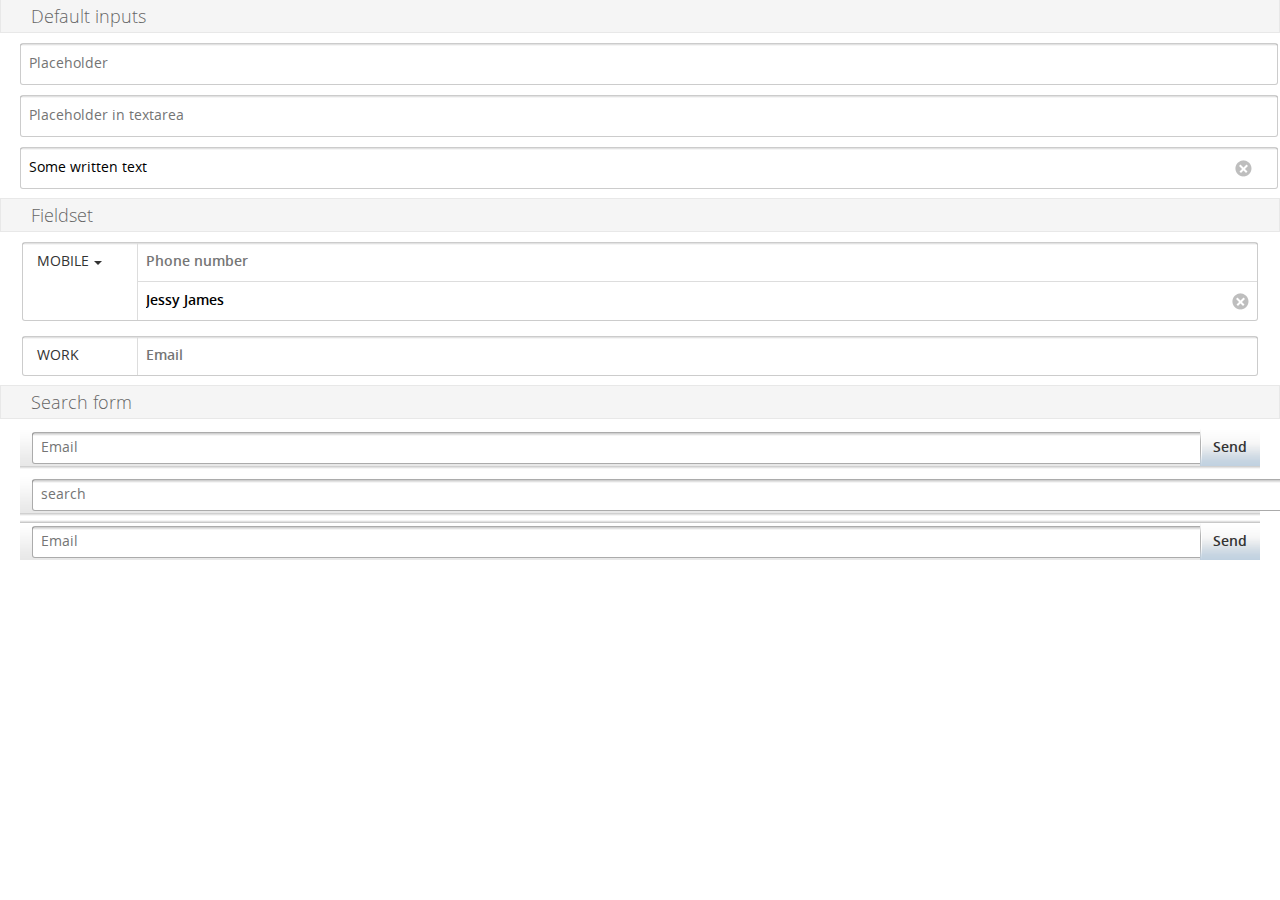
<file: css/building-blocks/widgets/input_areas/index.html>
<!DOCTYPE html>
<html>
<head>
  <meta charset="utf-8">

  <title>Input areas</title>
  <link rel="stylesheet" href="../input_areas.css">

  <!--
    This <style> and <link> is only used for the example code, is no needed for the real case use
  -->
  <link rel="stylesheet" href="../../fonts.css">
  <style>
    html, body {
      margin: 0;
      padding: 0;
      font-size: 10px;
      background-color: #fff;
    }
    body { background: none; }
    h2.bb-docs {
      font-size: 1.8rem;
      font-family: "Open Sans", Sans-serif;
      font-weight: lighter;
      color: #666;
      margin: -1px 0 0;
      background-color: #f5f5f5;
      padding: 0.4rem 0.4rem 0.4rem 3rem;
      border: solid 1px #e8e8e8;
    }
   form { margin: 1rem 2rem; }
  </style>
</head>

<body role="application">

    <h2 class="bb-docs">Default inputs</h2>
    <form>
      <p>
        <input type="text" placeholder="Placeholder" required>
        <button type="reset">Clear</button>
      </p>

      <p>
        <textarea placeholder="Placeholder in textarea" required></textarea>
        <button type="reset">Clear</button>
      </p>

      <p>
        <input type="text" placeholder="Placeholder" value="Some written text" required>
        <button type="reset">Clear</button>
      </p>
    </form>

    <h2 class="bb-docs">Fieldset</h2>
     <form>
      <fieldset>
        <legend class="action">Mobile</legend>
        <section>
          <p>
            <input type="tel" placeholder="Phone number" required>
            <button type="reset">Clear</button>
          </p>
          <p>
            <input type="text" placeholder="Name" value="Jessy James" required>
            <button type="reset">Clear</button>
          </p>
        </section>
      </fieldset>

      <fieldset>
        <legend>Work</legend>
        <section>
          <p>
            <input type="tel" placeholder="Email" required>
            <button type="reset">Clear</button>
          </p>
        </section>
      </fieldset>
     </form>

    <h2 class="bb-docs">Search form</h2>
    <form role="search">
      <button type="submit">Send</button>
      <p>
        <input type="tel" placeholder="Email" required>
        <button type="reset">Clear</button>
      </p>
    </form>

    <form role="search" class="full">
      <button type="submit">Send</button>
      <p>
        <input placeholder="search" required>
        <button type="reset">Clear</button>
      </p>
    </form>

    <form  role="search" class="bottom">
      <button type="submit">Send</button>
      <p>
        <input type="tel" placeholder="Email" required>
        <button type="reset">Clear</button>
      </p>
    </form>


</body>
</html>
</file>
<file: css/building-blocks/widgets/headers.css>
/* ----------------------------------
 * HEADERS: default
 * ---------------------------------- */
section[role="region"] > header:first-child {
  position: relative;
  z-index: 10;
  padding: 0;
  height: 5rem;
  color: #fff;
  background: url(headers/images/ui/header.png) repeat-x 0 0;
  background-size: auto 100%;
  border: none;
}

section[role="region"] > header:first-child:after {
  content: "";
  display: block;
  height: 0.3rem;
  position: absolute;
  top: 100%;
  left: 0;
  right: 0;
  background: url(headers/images/ui/shadow.png) repeat-x 0 0;
  background-size: auto 100%;
}

section[role="region"] > header:first-child h1 {
  font: 2.2rem/4.8rem "Open Sans", Sans-serif;
  text-align: left;
  color: #fff;
  white-space: nowrap;
  text-overflow: ellipsis;
  display: block;
  overflow: hidden;
  margin: 0 0 0 3rem;
  height: 100%
}

section[role="region"] > header:first-child h1 em {
  font: bold 1.5rem/1em "Open Sans", Sans-serif;
}

section[role="region"] > header:first-child form {
  display: block;
  overflow: hidden;
  position: relative;
  padding: 1rem 1rem 0 0.5rem ;
  margin-left: 2.5rem;
}

section[role="region"] > header:first-child input[type=text] {
  width: 100%;
  height: 3rem;
  -moz-box-sizing: border-box;
  padding: 0 0.8rem;
  border: solid 0.1rem #9d4123;
  border-top-color: #a6501e;
  border-radius: 0.3rem;
  background: #fff url(headers/images/ui/shadow.png) repeat-x left -0.1rem;
  font: 1.35rem/3em "Open Sans", Sans-serif;
  box-shadow: none;
}

section[role="region"] > header:first-child form button[type="reset"] {
  font-size: 0;
  overflow: hidden;
  position: absolute;
  right: 1rem;
  top: 1rem;
  bottom: 0;
  width: 3rem;
  height: auto;
  margin: 0;
  display: none;
  border: none;
  background: url(headers/images/icons/clear.png) no-repeat center center;
}

section[role="region"] > header:first-child input[type=text]:valid + button[type="reset"] {
  display: block;
}

/* Generic set of actions in toolbar */
section[role="region"] > header:first-child menu[type="toolbar"] {
  height: 100%;
  float: right;
}

section[role="region"] > header:first-child menu[type="toolbar"] a,
section[role="region"] > header:first-child menu[type="toolbar"] button {
  height: 5rem;
  min-width: 5rem;
  width: auto;
  margin-bottom: 0;
  border-radius: 0;
  line-height: 5rem;
  float: left;
  background: none;
  padding: 0 1.75rem;
  -moz-box-sizing: border-box;
  text-align: center;
  text-shadow: none;
  position: relative;
  z-index: 5;
}

section[role="region"] > header:first-child menu[type="toolbar"] a:last-child,
section[role="region"] > header:first-child menu[type="toolbar"] button:last-child {
  background: url(headers/images/ui/separator.png) no-repeat left center;
  margin-left: -0.2rem;
  z-index: 1;
}

section[role="region"] > header:first-child menu[type="toolbar"] {
  padding: 0;
  margin: 0;
}

section[role="region"] > header:first-child a,
section[role="region"] > header:first-child button {
  border: none;
  background: none;
  padding: 0;
  overflow: hidden;
  font: 600 1.4rem/1.1em "Open Sans", Sans-serif;
  color: #fff;
  border-radius: 0;
}


/* Pressed state */
section[role="region"] > header:first-child a::-moz-focus-inner,
section[role="region"] > header:first-child button::-moz-focus-inner,
section[role="region"] > header:first-child a:active,
section[role="region"] > header:first-child button:active,
section[role="region"] > header:first-child a:focus,
section[role="region"] > header:first-child button:focus {
  outline: none !important;
  border: none !important;
}

section[role="region"] > header:first-child a:not([aria-disabled="true"]):active .icon:after,
section[role="region"] > header:first-child button:not(:disabled):active .icon:after,
section[role="region"] > header:first-child menu[type="toolbar"] a:not([aria-disabled="true"]):active,
section[role="region"] > header:first-child menu[type="toolbar"] button:not(:disabled):active  {
  background: #008aaa !important;
  transition: background 0.2s ease;
  border-bottom: solid 0.1rem rgba(0, 0, 0, 0.2) !important;
}

/* Disabled state */
section[role="region"] > header:first-child menu[type="toolbar"] a[aria-disabled="true"],
section[role="region"] > header:first-child menu[type="toolbar"] button[disabled]  {
  opacity: 0.5;
}

section[role="region"] > header:first-child a:first-letter,
section[role="region"] > header:first-child button:first-letter {
  text-transform: uppercase;
}

/* Icon definitions */
section[role="region"] > header:first-child .icon {
  display: inline-block;
  vertical-align: top;
  float: none;
  width: 3rem;
  height: 3rem;
  margin: 0 -1rem;
  background: transparent no-repeat center center;
  font-size: 0;
  overflow: hidden;
  position: relative;
  height: 4.9rem;
}

section[role="region"] > header:first-child .icon.icon-add {
  background-image: url(headers/images/icons/add.png);
}

section[role="region"] > header:first-child .icon.icon-edit {
  background-image: url(headers/images/icons/edit.png);
}

section[role="region"] > header:first-child .icon.icon-close {
  background-image: url(headers/images/icons/close.png);
}

section[role="region"] > header:first-child .icon.icon-back {
  background-image: url(headers/images/icons/back.png);
}

section[role="region"] > header:first-child .icon.icon-menu {
  background-image: url(headers/images/icons/menu.png);
}

section[role="region"] > header:first-child .icon.icon-user {
  background-image: url(headers/images/icons/user.png);
}

/* Navigation links (back, cancel, etc) */
section[role="region"] > header:first-child > button,
section[role="region"] > header:first-child > a {
  position: absolute;
  left: 0;
  width: 4rem;
  height: 5rem;
  background: url(headers/images/ui/separator-large.png) no-repeat 2rem center;
  overflow: hidden;
  text-align: center;
}

section[role="region"] > header:first-child > button .icon,
section[role="region"] > header:first-child > a .icon {
  overflow: visible;
  font-size: 0;
  position: static;
  margin-left: -3rem;
  height: 4.9rem;
}

section[role="region"] > header:first-child > button .icon:after,
section[role="region"] > header:first-child > a .icon:after {
  content: "";
  position: absolute;
  left: 0;
  top: 0;
  z-index: -1;
  width: 2rem;
  height: 4.9rem;
  background: #9d3d26 url(headers/images/ui/negative.png) repeat-x 0 0;
}

section[role="region"] > header > a .icon.icon-menu,
section[role="region"] > header > button .icon.icon-menu {
  background-position: -1rem center;
}

/* ----------------------------------
 * HEADERS: subheader
 * ---------------------------------- */

section[role="region"] > header {
  background: url(headers/images/ui/subheader.png) repeat left bottom;
  border-bottom: solid 0.1rem #e6e6e6;
  z-index: 0;
  padding: 0.4rem 0;
  height: auto;
  color: #424242;
}

section[role="region"] > header:after {
  display: none;
}

section[role="region"] > header h2 {
  font-family: "Open Sans", Sans-serif;
  font-weight: 600;
  margin: 0 3rem;
  font-size: 1.3rem;
  line-height: 1.8rem;
}

/* ----------------------------------
 * HEADERS: dark
 * ---------------------------------- */
section[role="region"].skin-dark > header:first-child,
.skin-dark section[role="region"] > header:first-child {
  background: url(headers/images/ui/dark/header.png) repeat-x 0 0;
}

/* Navigation links (back, cancel, etc) */
section[role="region"].skin-dark > header:first-child > a .icon:after,
.skin-dark section[role="region"] > header:first-child > a .icon:after,
section[role="region"].skin-dark > header:first-child > button .icon:after,
.skin-dark section[role="region"] > header:first-child > button .icon:after {
  background: #26272c url(headers/images/ui/dark/negative.png) repeat-x 0 0;
}

section[role="region"].skin-dark > header:first-child menu[type="toolbar"] a:last-child,
.skin-dark section[role="region"] > header:first-child menu[type="toolbar"] a:last-child,
section[role="region"].skin-dark > header:first-child menu[type="toolbar"] button:last-child,
.skin-dark section[role="region"] > header:first-child menu[type="toolbar"] button:last-child {
  background-image: url(headers/images/ui/dark/separator.png);
}

section[role="region"].skin-dark > header,
.skin-dark section[role="region"] > header {
  background: #7f7f7f url(headers/images/ui/dark/subheader.png) repeat-x left bottom;
  color: #c5c5c5;
}

/* ----------------------------------
 * HEADERS: organic
 * ---------------------------------- */

section[role="region"].skin-organic > header:first-child,
.skin-organic section[role="region"] > header:first-child {
  background: url(headers/images/ui/organic/header.png) repeat-x 0 0,  url(headers/images/ui/organic/pattern.png) repeat 0 0;
}

section[role="region"].skin-organic > header:first-child:after,
.skin-organic section[role="region"] > header:first-child:after {
  margin-top: -0.1rem;
}

/* Navigation links (back, cancel, etc) */
section[role="region"].skin-organic > header:first-child > a .icon:after,
.skin-organic section[role="region"] > header:first-child > a .icon:after,
section[role="region"].skin-organic > header:first-child > button .icon:after,
.skin-organic section[role="region"] > header > button .icon:after {
  background: url(headers/images/ui/organic/negative.png) repeat-x 0 0;
}

section[role="region"].skin-organic > header:first-child menu[type="toolbar"] a:last-child,
.skin-organic section[role="region"] > header:first-child menu[type="toolbar"] a:last-child,
section[role="region"].skin-organic > header:first-child menu[type="toolbar"] button:last-child,
.skin-organic section[role="region"] > header:first-child menu[type="toolbar"] button:last-child {
  background-image: url(headers/images/ui/organic/separator.png);
}

section[role="region"].skin-organic > header,
.skin-organic section[role="region"] > header {
  background: #7f7f7f url(headers/images/ui/organic/subheader.png) repeat-x left bottom;
  color: #fff;
}
</file>
<file: css/building-blocks/widgets/toolbars.css>
/* ----------------------------------
* TOOLBARS
* ---------------------------------- */

[role="toolbar"] {
  height: 4rem;
  width: 100%;
  position: fixed;
  bottom: 0;
  left: 0;
  z-index: 100;
  background: rgba(0,0,0, 0.85);
}

[role="toolbar"] ul {
  float: left;
  list-style: none;
  padding: 0;
  margin: 0;
}

[role="toolbar"] .end {
  float: right;
}

[role="toolbar"] li {
  float: left;
}

[role="toolbar"] button {
  width: 5.5rem;
  height: 4rem;
  border: none;
  font-size: 0;
  background: transparent no-repeat 50% 50%;
  padding: 0;
  border-radius: 0;
}

[role="toolbar"] button:active {
  background-color: #008aaa;
}

/* Base icons */
[role="toolbar"] .update {
  background-image: url(toolbars/images/icons/update.png);
}

[role="toolbar"] .mark {
  background-image: url(toolbars/images/icons/mark.png);
}

[role="toolbar"] .share {
  background-image: url(toolbars/images/icons/share.png);
}

[role="toolbar"] .send {
  background-image: url(toolbars/images/icons/send.png);
}

[role="toolbar"] .search {
  background-image: url(toolbars/images/icons/search.png);
}

[role="toolbar"] .move {
  background-image: url(toolbars/images/icons/move.png);
}

[role="toolbar"] .delete {
  background-image: url(toolbars/images/icons/delete.png);
}
</file>
<file: css/building-blocks/widgets/drawer/style.css>
/* ----------------------------------
* DRAWERS
* ---------------------------------- */

body[role="application"] section[role="region"][data-state="drawer"] {
  transform: translateX(80%);
}

body[role="application"] > nav { 
  position: absolute;
  width: 80%;
  background: url(images/ui/pattern.png) repeat;
  height: 100%;
  top: 0;
  left: 0;
  overflow: hidden;
  font-family: 'Open Sans', Sans-serif;
}

/* Header in drawer */
body[role="application"] > nav > header {
  position: relative;
  z-index: 10;
  height: 5rem;
  color: #fff;
  background: url(images/ui/header.png) repeat-x left top;
}

body[role="application"] > nav > header:after {
  content: "";
  height: 0.3rem;
  position: absolute;
  top: 100%;
  left: 0;
  right: 0;
  background: url(images/ui/shadow-header.png) repeat-x left top;
  background-size: auto 100%;
}

body[role="application"] > nav > header h1 {
  font: 2.2rem/4.8rem "Open Sans", Sans-serif;
  text-align: left;
  white-space: nowrap;
  text-overflow: ellipsis;
  display: block;
  overflow: hidden;
  margin: 0 0 0 3rem;
  height: 100%
}

body[role="application"] > nav > header h1 em {
  font: bold 1.5rem/1em "Open Sans", Sans-serif;
}

/* Generic set of actions in toolbar */
body[role="application"] > nav > header menu[type="toolbar"] {
  height: 100%; float: right;
}

body[role="application"] > nav > header menu[type="toolbar"] a, 
body[role="application"] > nav > header menu[type="toolbar"] button { 
  height: 4.9rem; 
  line-height: 4.9rem;
  float: left; 
  background: none; 
  padding: 0 1.75rem; 
  -moz-box-sizing: border-box;
  min-width: 5rem;
  text-align: center;
}

body[role="application"] > nav > header menu[type="toolbar"] a:last-child,
body[role="application"] > nav > header menu[type="toolbar"] button:last-child {
  background: url(images/ui/separator.png) no-repeat left center;
}

body[role="application"] > nav > header menu[type="toolbar"] {
  padding: 0;
  margin: 0;
}

body[role="application"] > nav > header a,
body[role="application"] > nav > header button {
  border: none;
  background: none;
  padding: 0;
  overflow: hidden;
  font: 600 1.4rem/1.1em "Open Sans", Sans-serif;
  color: #fff;
}

body[role="application"] > nav > header a:first-letter,
body[role="application"] > nav > header button:first-letter {
  text-transform: uppercase;
}

/* Icon definitions */
body[role="application"] > nav > header .icon {
  display: inline-block;
  width: 3rem;
  height: 3rem;
  margin: 0 -1rem;
  background: transparent no-repeat center center;
  text-indent: 100%;
  white-space: nowrap;
  overflow: hidden;
  position: relative;
  height: 4.9rem;
}

body[role="application"] > nav > header .icon.icon-add {
  background-image: url(images/icons/add.png);
}

body[role="application"] > nav > header .icon.icon-edit {
  background-image: url(images/icons/edit.png);
}

body[role="application"] > nav > header .icon.icon-close {
  background-image: url(images/icons/close.png);
}

body[role="application"] > nav > header .icon.icon-menu {
  background-image: url(images/icons/menu.png);
}

body[role="application"] > nav > header .icon.icon-user {
  background-image: url(images/icons/user.png);
}

body[role="application"] > nav:after { 
  content: '';
  width: 1rem;
  height: 100%;
  position: absolute;
  bottom: 0;
  right: 0;
  background: url(images/ui/shadow.png) right top repeat-y;
}

body[role="application"] > nav > .inner {
  overflow-y: auto;
  max-height: -moz-calc(100% - 9rem);
}

body[role="application"] > nav .inner > h2 {
  font-weight: bold;
  font-size: 1.4rem;
  line-height: 3.3rem;
  text-indent: 3rem;
  color: #fff;
  background: url(images/ui/pattern-subheader.png) repeat left top;
  border-bottom: 0.1rem solid #596068; 
  margin: 0;
  padding-right: 0.8rem;
}

body[role="application"] > nav [role="toolbar"] {
  position: absolute;
}

body[role="application"] > nav .inner > ul { 
  width: 100%;
  margin: 0;
  padding: 0;
}

body[role="application"] > nav .inner > ul > li { 
  color: #fff;
  list-style: none;
  transition: background 0.2s ease;
}

body[role="application"] > nav .inner > ul > li:active {
  background: #00ABCC;  
}

body[role="application"] > nav .inner > ul > li > a { 
  text-decoration: none;
  color: #fff;
  font-size: 1.6rem;
  line-height: 4.35rem;
  border-bottom: 0.1rem solid #596068; 
  text-indent: 3rem;
  padding-right: 0.8rem;
  width: 100%;
  -moz-box-sizing: border-box;
  display: block;
  text-overflow: ellipsis;
  white-space: nowrap;
  overflow: hidden;
}

/* Section */
body[role="application"] > section[role="region"] {
  width: -moz-calc(100%);
  transition: all 0.25s ease;
  position: relative;
  left: 0;
  z-index: 100;
  padding-left: 0;
}

body[role="application"] section[role="region"][data-state="drawer"] > header {
  transition: all 0.25s linear;
  margin-left: 0;
}

/* Header */
body[role="application"] section[role="region"] > header {
  margin-left: -1.6rem;
}

body[role="application"] section[role="region"] > header > button,
body[role="application"] section[role="region"] > header > a {
  width: 6rem;
}

body[role="application"] section[role="region"] > header > a .icon.icon-menu,
body[role="application"] section[role="region"] > header > button .icon.icon-menu {
  background-position: center center;
}

body[role="application"] section[role="region"] > header > button .icon:after,
body[role="application"] section[role="region"] > header > a .icon:after {
  width: 4rem;
}

body[role="application"] section[role="region"] > header > button,
body[role="application"] section[role="region"] > header > a {
  background-position: 4rem center;
}

body[role="application"] section[role="region"] > header h1 {
  margin-left: 5rem;
}
</file>
<file: css/building-blocks/widgets/switches.css>
/* ----------------------------------
 * CHECKBOXES / RADIOS
 * ---------------------------------- */
label:not([for])  {
  display: inline-block;
  vertical-align: middle;
  width: 5rem;
  height: 5rem;
  position: relative;
}

label:not([for]) > input {
  margin: 0;
  opacity: 0;
  position:absolute;
  top: 0;
  left: 0;
}

label:not([for]) input + span {
  position: absolute;
  left: 50%;
  top: 50%;
  margin: -1.1rem 0 0 -1.1rem;
  width: 2.2rem;
  height: 2.2rem;
  pointer-events: none;
}

label:not([for]) input[type="checkbox"] + span {
  background: url(switches/images/check/default.png) no-repeat center top;
}

label:not([for]) input[type="radio"] + span {
  background: url(switches/images/radio/default.png) no-repeat center top;
}

label:not([for]) > input:checked + span {
  background-position: center bottom;
}

/* Negative */
label:not([for]).negative input[type="checkbox"] + span {
  background-image: url(switches/images/check/negative.png);
}

label:not([for]).negative input[type="radio"] + span {
  background-image: url(switches/images/radio/negative.png);
}

/* ----------------------------------
 * SWITCH
 * ---------------------------------- */
label.switch {
  display: inline-block;
  vertical-align: middle;
  position: relative;
  z-index: 1;
  width: 6rem;
  height: 4rem;
}

label.switch input {
  opacity: 0;
}

label.switch input[type="checkbox"] + span {
  position: absolute;
  left: 50%;
  top: 50%;
  margin: -1.1rem 0 0 -2.7rem;
  width: 5.4rem;
  height: 2.2rem;
  pointer-events: none;
  border: solid 1px #c2c2c2;
  border-radius: 5.4rem;
  overflow: hidden;
  background: url(switches/images/switch/handler.png) no-repeat -0.2rem center;
  background-size: auto calc(100% + 2px);
  transition: background 0.18s ease;
}

label.switch span:after,
label.switch span:before {
  content: "";
  position: absolute;
  top: 0;
  bottom: 0;
  width: 5.4rem;
  z-index: -1;
  transition: transform 0.2s ease;
}

label.switch span:before {
  right: 100%;
  background: #00c3ea url(switches/images/switch/icon.png) no-repeat 0.5rem center;
  background-size: auto calc(100% - 2px);
}

label.switch span:after {
  left: 100%;
  background: #e6e6e6;
  transform: translateX(-5.4rem);
}

/* state ON */
label.switch input:checked + span {
  border-color: #00acce;
  background-position: 3.2rem center;
}

label.switch input:checked + span:before {
  transform: translateX(5.4rem);
}

label.switch input:checked + span:after {
  transform: translateX(0);
}
</file>
<file: css/building-blocks/widgets/lists/style.css>
/* ----------------------------------
 * LISTS: default
 * ---------------------------------- */
body[role="application"] ul, body[role="application"] ol {
  list-style: none;
  padding: 0;
  margin: 0;
  overflow: hidden;
  font-family: "Open Sans", Sans-serif;
}

body[role="application"] li {
  display: inline-block;
  width: 100%;
  -moz-box-sizing: border-box;
  transition: transform 0.3s ease;
  border: solid 1px #dbd9d9;
  border-right: none;
  border-left: none;
  margin: -1px 0 0;
  position: relative;
}

body[role="application"] li > a:first-of-type,
body[role="application"] li > a:first-of-type  {
  text-decoration: none;
  color: #000;
  display: inline-block;
  width: 100%;
  position: relative;
}

/* State press */
body[role="application"] li > a:first-of-type:after {
  content: "";
  transition: opacity 0.2s ease;
  background-color: #b1f1ff;
  position: absolute;
  left: 0;
  top: 0;
  right: 0;
  bottom: 0;
  z-index: 100;
  pointer-events: none;
  opacity: 0;
}

body[role="application"] li > a:first-of-type:active:after {
  opacity: 0.6;
}

body[role="application"] li .aside {
  float: left;
  display: inline;
  position: relative;
  width: 5.5rem;
  height: 6rem;
  text-align: center;
}

body[role="application"] li .aside.end {
  float: right;
}

body[role="application"] li .aside:before {
  content: "";
  height: 100%;
  width: 1px;
  margin-left: -1px;
  display: inline-block;
  vertical-align: middle;
}

body[role="application"] li .aside time {
  display: inline-block;
  vertical-align: super;
  width: 4rem;
  padding-right: 1rem;
  font: 1.1rem/1em "Open Sans", Sans-serif;
  text-transform: uppercase;
  text-align: right;
}

body[role="application"] li img {
  float: right;
  display: inline;
  width: 6rem;
  height: 6rem;
  background: transparent center center;
  background-size: 100% auto;
}

body[role="application"] li dl {
  display: block;
  overflow: hidden;
  padding: 1rem 0.5rem 0 2rem;
}

body[role="application"] li .aside ~ dl {
  padding-left: 0.5rem;
}

body[role="application"] li dl dt {
  font: 1.8rem/1.2em "Open Sans", Sans-serif;
  white-space: nowrap;
  height: 2.2rem;
  overflow: hidden;
  text-overflow: ellipsis;
}

body[role="application"] li dl dt strong {
  font-weight: 600;
  font-family: "Open Sans", Sans-serif;
}

body[role="application"] li dl dt em {
  font-size: 1.3rem;
  font-style: normal;
}

body[role="application"] li dl mark {
  background-color: #cfd3d7;
}

body[role="application"] li dl dd {
  font-size: 1.4rem;
  color: #5b5b5b;
  white-space: nowrap;
  height: 1.8rem;
  margin: 0;
  overflow: hidden;
  text-overflow: ellipsis;
}

body[role="application"] li dl dd strong {
  font-weight: 600;
  font-family: "Open Sans", Sans-serif;
  color: #000;
}

body[role="application"] li dl dd time {
  font-size: 1.4rem;
  color: #5b5b5b;
  margin-right: 0.3rem;
}

body[role="application"] li dl dd span {
  margin-right: 0.3rem;
}

body[role="application"] li dl dd span:last-child {
  margin: 0;
}

/* Icon definitions */
body[role="application"] li .icon  {
  display: inline-block;
  vertical-align: middle;
  width: 3rem;
  height: 3rem;
  background: transparent no-repeat center center;
  background-size: 100% auto;
  font: 0/0 a;
  overflow: hidden;
  position: relative;
}

body[role="application"] li .icon.icon-arrowaction {
  background-image: url(images/icons/arrowaction.png);
  width:1rem;
  height: 1rem;
  vertical-align: bottom;
  margin: 0 -3rem 0.5rem 0;
}

body[role="application"] li .icon.icon-callout {
  background-image: url(images/icons/callout.png);
  width: 2.4rem;
  height: 2rem;
}

body[role="application"] li .icon.icon-smsin {
  background-image: url(images/icons/smsin.png);
  width: 2.5rem;
  height: 2.2rem;
}

body[role="application"] li[data-state="new"] .icon.icon-smsin {
  background-image: url(images/icons/smsin-new.png);
  width: 2.5rem;
  height: 2.2rem;
}

/* State edit*/
body[role="application"] ul[data-state="edit"] li,
body[role="application"] ol[data-state="edit"] li {
  transform: translateX(5rem);
}

body[role="application"] ul[data-state="edit"] li > label.check,
body[role="application"] ol[data-state="edit"] li > label.check {
   opacity: 1;
}

body[role="application"] li > label.check {
  transition: opacity 0.6s ease;
  width: 5rem;
  height: 6rem;
  right: 100%;
  position: absolute;
  top: -1px;
  z-index: 100;
  opacity: 0;
  border: solid 1px #DBD9D9;
  border-left: none;
  border-right: none;
}

/* State disabled */
body[role="application"] li[aria-disabled="true"]:before {
  content: "";
  position: absolute;
  left: 0;
  top: 0;
  right: 0;
  bottom: 0;
  background-color: #e6e6e6;
  opacity: 0.7;
}

body[role="application"]  li[aria-disabled="true"] {
  pointer-events:none;
}

/* State new */
body[role="application"] li[data-state="marked"]:before {
  content: "";
  position: absolute;
  left: 0;
  top: 1.6rem;
  width: 0.9rem;
  height: 0.9rem;
  margin-left: 0.5rem;
  background: url(images/icons/dot.png) no-repeat center;
  background-size: 100% auto;
}

body[role="application"] li[data-state="new"] time {
  color: #52b6cc !important;
}

/* State tagged */
body[role="application"] li[data-state="tagged"]:after  {
  content: "";
  position: absolute;
  left: 0;
  top: -1px;
  bottom: 0;
  width: 0.4rem;
}

body[role="application"] li[data-tag="A"]:after { background-color: #e7a300; }
body[role="application"] li[data-tag="B"]:after { background-color: #954fa7; }


/* ----------------------------------
 * LISTS: Overlay theme
 * ---------------------------------- */
body[role="application"] ul.overlay li,
body[role="application"] ol.overlay li {
  border-top-color: rgba(255, 255, 255, 0.1);
  border-bottom-color: rgba(0, 0, 0, 0.6);
}

body[role="application"] ul.overlay  li dl dt,
body[role="application"] ol.overlay  li dl dt {
  color: #fff;
}

body[role="application"] ul.overlay li dl dd,
body[role="application"] ol.overlay li dl dd {
  color: #ccc;
}

body[role="application"] ul.overlay .icon.icon-smsin,
body[role="application"] ol.overlay .icon.icon-smsin {
  background-image: url(images/icons/smsin-overlay.png);
  width: 3.1rem;
  height: 3.1rem;
}
</file>
